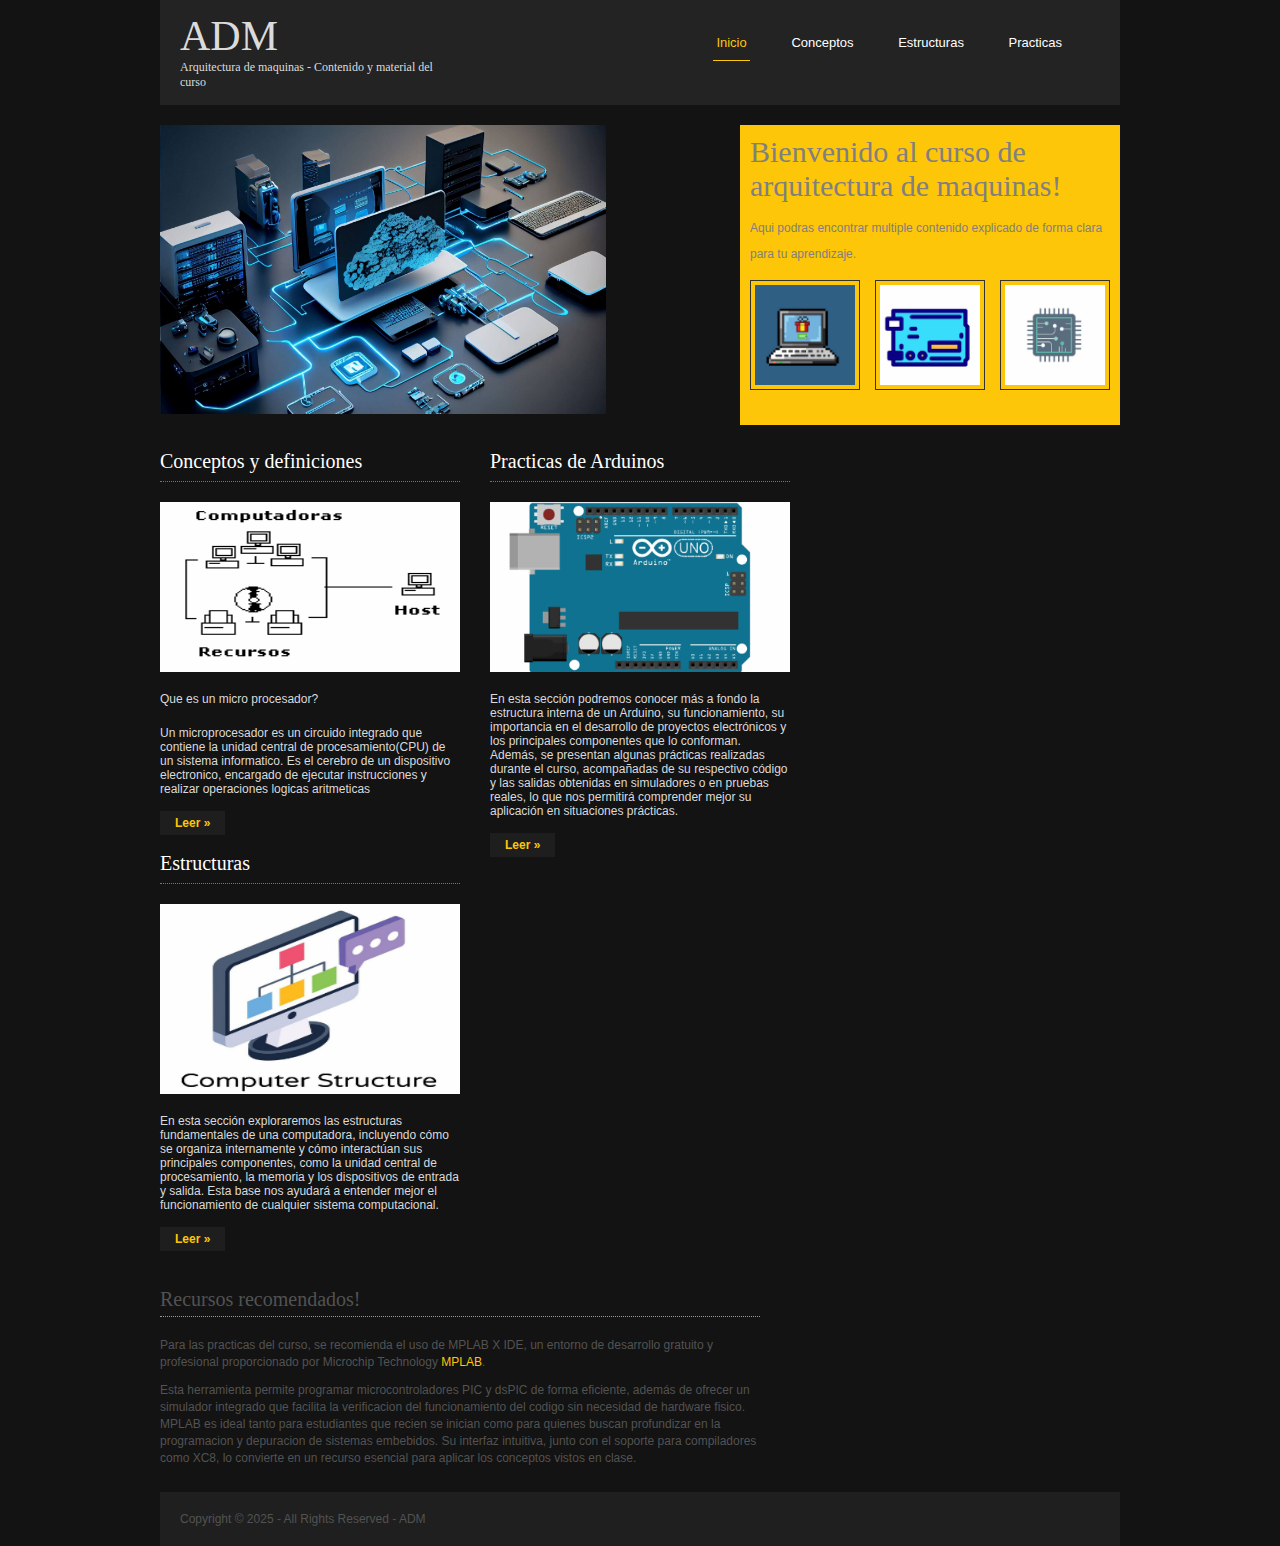
<file: index.html>
<!DOCTYPE html>
<html xmlns="http://www.w3.org/1999/xhtml">
<head>
<title>ADM</title>
<meta charset="UTF-8" />
<link rel="stylesheet" href="layout/styles/layout.css" type="text/css" />
</head>
<body id="top">
<div class="wrapper">
  <div id="header">
    <div id="logo">
      <h1><a href="index.html">ADM</a></h1>
      <p>Arquitectura de maquinas - Contenido y material del curso</p>
    </div>
    <div id="topnav">
      <ul>
        <li class="active"><a href="index.html">Inicio</a></li>
        <li><a href="conceptos.html">Conceptos</a></li>
        <li><a href="estructuras.html">Estructuras</a></li>
        <li><a href="practicas.html">Practicas</a></li>
       
      </ul>
    </div>
    <br class="clear" />
  </div>
</div>
<div class="wrapper">
  <div id="latest">
    <div class="fl_left"><a href="#"><img src="images/demo/arquitectura.png" alt="" /></a></div>
    <div class="fl_right">
      <h2>Bienvenido al curso de arquitectura de maquinas!</h2>
      <p>Aqui podras encontrar multiple contenido explicado de forma clara para tu aprendizaje.</p>
    <ul>
  <li><a href="#"><img class="mini-img" src="images/demo/pc.png" alt="" /></a></li>
  <li><a href="#"><img class="mini-img" src="images/demo/adui.png" alt="" /></a></li>
  <li class="last"><a href="#"><img class="mini-img" src="images/demo/procesador.png" alt="" /></a></li>
</ul>

    </div>
    <br class="clear" />
  </div>
</div>
<div class="wrapper">
  <div id="intro">
    <ul>
      <li>
        <h2>Conceptos y definiciones</h2>
        <div class="imgholder"><a href="#"><img src="images/demo/definicion.png" alt="" width="300" height="170" /></a></div>
        <p>Que es un micro procesador?</p>
        <p>Un microprocesador es un circuido integrado que contiene la unidad central de procesamiento(CPU) de un sistema informatico. Es el cerebro de un dispositivo electronico, encargado de ejecutar instrucciones y realizar operaciones logicas aritmeticas</p>
        <p class="readmore"><a href="conceptos.html">Leer &raquo;</a></p>

      </li>
      <li>
        <h2>Practicas de Arduinos</h2>
        <div class="imgholder"><a href="#"><img src="images/demo/arduino.png" alt="" width="300" height="170" /></a></div>
        
        <p>En esta sección podremos conocer más a fondo la estructura interna de un Arduino, su funcionamiento, su importancia en el desarrollo de proyectos electrónicos y los principales componentes que lo conforman. Además, se presentan algunas prácticas realizadas durante el curso, acompañadas de su respectivo código y las salidas obtenidas en simuladores o en pruebas reales, lo que nos permitirá comprender mejor su aplicación en situaciones prácticas.</p>
      <p class="readmore"><a href="practicas.html">Leer &raquo;</a></p>

      </li>
      <li>
        <h2>Estructuras</h2>
        <div class="imgholder"><a href="#"><img src="images/demo/estr.png" alt="" width="300" height="190" /></a></div>
        
        <p>En esta sección exploraremos las estructuras fundamentales de una computadora, incluyendo cómo se organiza internamente y cómo interactúan sus principales componentes, como la unidad central de procesamiento, la memoria y los dispositivos de entrada y salida. Esta base nos ayudará a entender mejor el funcionamiento de cualquier sistema computacional.</p>
      <p class="readmore"><a href="estructuras.html">Leer &raquo;</a></p>

      </li>
    </ul>
    <br class="clear" />
  </div>
</div>
<div class="wrapper">
  <div id="container">
    <div id="content">
      <h2>Recursos recomendados!</h2>
      <p>Para las practicas del curso, se recomienda el uso de MPLAB X IDE, un entorno de desarrollo gratuito y profesional proporcionado por Microchip Technology <a href="https://www.microchip.com/">MPLAB</a>.</p>
      <p>Esta herramienta permite programar microcontroladores PIC y dsPIC de forma eficiente, además de ofrecer un simulador integrado que facilita la verificacion del funcionamiento del codigo sin necesidad de hardware fisico. MPLAB es ideal tanto para estudiantes que recien se inician como para quienes buscan profundizar en la programacion y depuracion de sistemas embebidos. Su interfaz intuitiva, junto con el soporte para compiladores como XC8, lo convierte en un recurso esencial para aplicar los conceptos vistos en clase.</p>
     
    </div>
   
    </div>
    <br class="clear" />
  </div>
</div>

    
    <br class="clear" />
  </div>
</div>
<div class="wrapper">
  <div id="copyright">
    <p class="fl_left">Copyright &copy; 2025 - All Rights Reserved - <a href="#">ADM</a></p>
   
    <br class="clear" />
  </div>
</div>
</body>
</html>
</file>
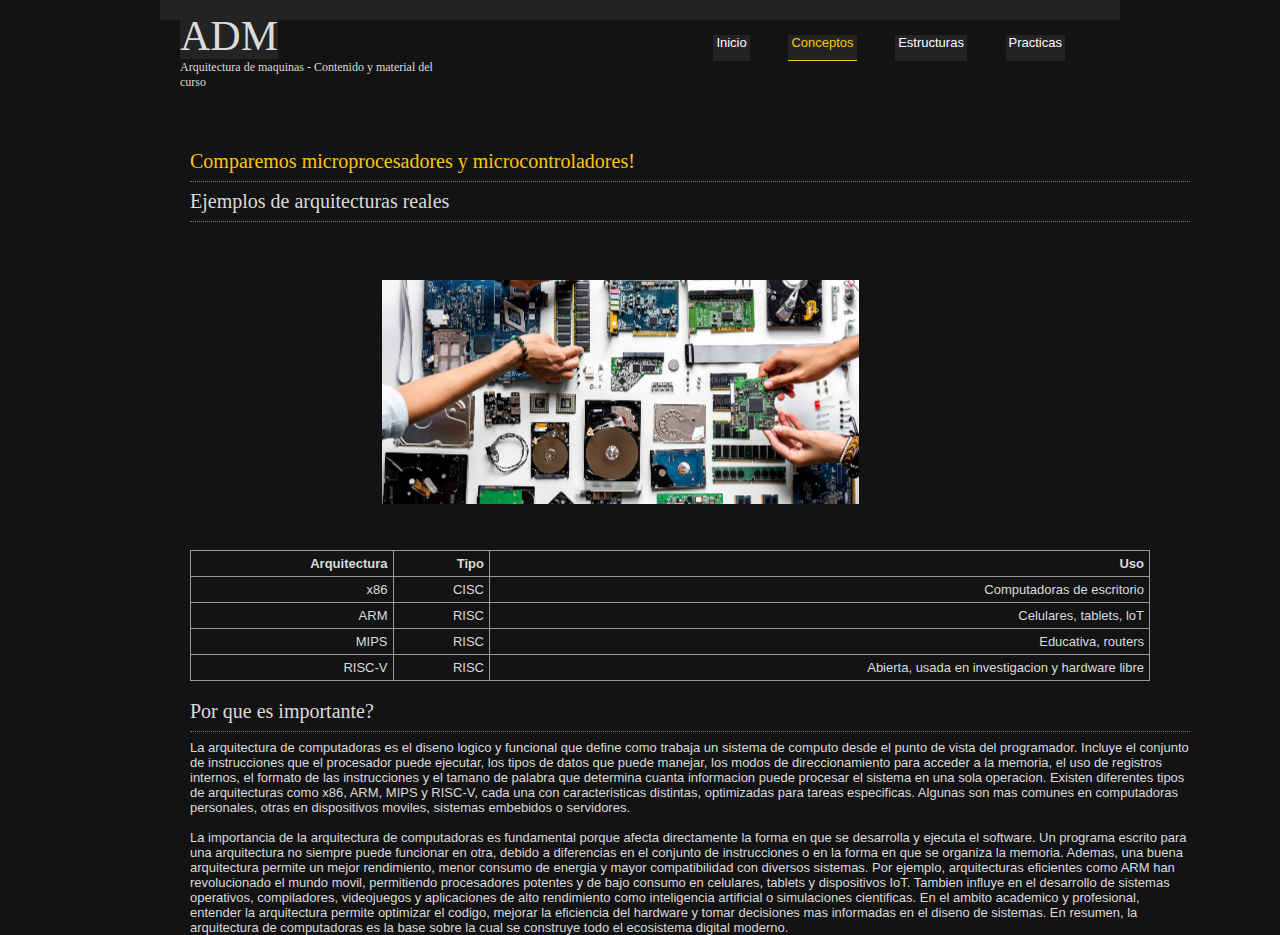
<file: arqui.html>
<!DOCTYPE html>

<html xmlns="http://www.w3.org/1999/xhtml">
<head>
<title>ADM</title>
<meta http-equiv="Content-Type" content="text/html; charset=iso-8859-1" />
<link rel="stylesheet" href="layout/styles/layout.css" type="text/css" />
</head>
<body id="top">
<div class="wrapper">
  <div id="header">
    <div id="logo">
      <h1><a href="index.html">ADM</a></h1>
      <p>Arquitectura de maquinas - Contenido y material del curso</p>
    </div>
    <div id="topnav">
  <ul>
    <li><a href="index.html">Inicio</a></li>
    <li class="active"><a href="conceptos.html">Conceptos</a></li>
    <li><a href="estructuras.html">Estructuras</a></li>
    <li><a href="practicas.html">Practicas</a></li>
   
  </ul>
  <h1 style="position: absolute; top: 150px; left: 30px; color: #FDC609;
  width: 1000px;
  text-align: left;
  margin: 0;">Comparemos microprocesadores y microcontroladores!</h1>
  <h1 style="position: absolute; top: 190px; left: 30px;
  width: 1000px;
  text-align: left;
  margin: 0;">Ejemplos de arquitecturas reales</h1>
  <img src="images/demo/arqcomp.png"style="position: absolute; top: 280px; left: 222px;" alt="" />
<table style="position: absolute; top: 550px; left: 30px;" border="1px">
    <tr>
        <td><strong>Arquitectura</strong></td>
        <td><strong>Tipo</strong></td>
        <td><strong>Uso</strong></td>
    </tr>
    <tr>
        <td>x86</td>
        <td>CISC</td>
        <td>Computadoras de escritorio</td>

    </tr>
    <tr>
        <td>ARM</td>
        <td>RISC</td>
        <td>Celulares, tablets, loT</td>
        
    </tr>
   <tr>
    <td>
        MIPS
    </td>
    <td>RISC</td>
    <td>Educativa, routers</td>
   </tr> 
   <tr>
    <td>RISC-V</td>
    <td>RISC</td>
    <td>Abierta, usada en investigacion y hardware libre</td>
   </tr>


 

</table>
<h1 style="position: absolute; top: 700px; left: 30px;
  width: 1000px;
  text-align: left;
  margin: 0;">Por que es importante?</h1>
<p style="position: absolute; top: 740px; left: 30px;
  width: 1000px;
  text-align: left;
  margin: 0;">La arquitectura de computadoras es el diseno logico y 
  funcional que define como trabaja un sistema de computo desde el punto de vista del programador.
   Incluye el conjunto de instrucciones que el procesador puede ejecutar, los tipos de datos que puede manejar, los modos de direccionamiento para acceder a la memoria, el uso de registros internos, el formato de las instrucciones y el tamano de palabra que determina cuanta informacion puede procesar el sistema en una sola operacion. 
   Existen diferentes tipos de arquitecturas como x86, ARM, MIPS y RISC-V, cada una con caracteristicas distintas, optimizadas para tareas especificas. Algunas son mas comunes en computadoras personales, otras en dispositivos moviles, sistemas embebidos o servidores. <br><br>

La importancia de la arquitectura de computadoras es fundamental porque afecta directamente la forma en que se desarrolla y ejecuta el software. 
Un programa escrito para una arquitectura no siempre puede funcionar en otra, debido a diferencias en el conjunto de instrucciones o en la forma en que se organiza la memoria. Ademas, una buena arquitectura permite un mejor rendimiento, menor consumo de energia y mayor compatibilidad con diversos sistemas. Por ejemplo, arquitecturas eficientes como ARM han revolucionado el mundo movil, permitiendo procesadores potentes y de bajo consumo en celulares, tablets y dispositivos IoT. Tambien influye en el desarrollo de sistemas operativos, compiladores, videojuegos y aplicaciones de alto rendimiento como inteligencia artificial o simulaciones cientificas. En el ambito academico y profesional, entender la arquitectura permite optimizar el codigo, mejorar la eficiencia del hardware y tomar decisiones mas informadas en el diseno de sistemas.
 En resumen, la arquitectura de computadoras 
es la base sobre la cual se construye todo el ecosistema digital moderno.</p>

</div>
  </div>
</div>

</div>
</body></html>
</file>
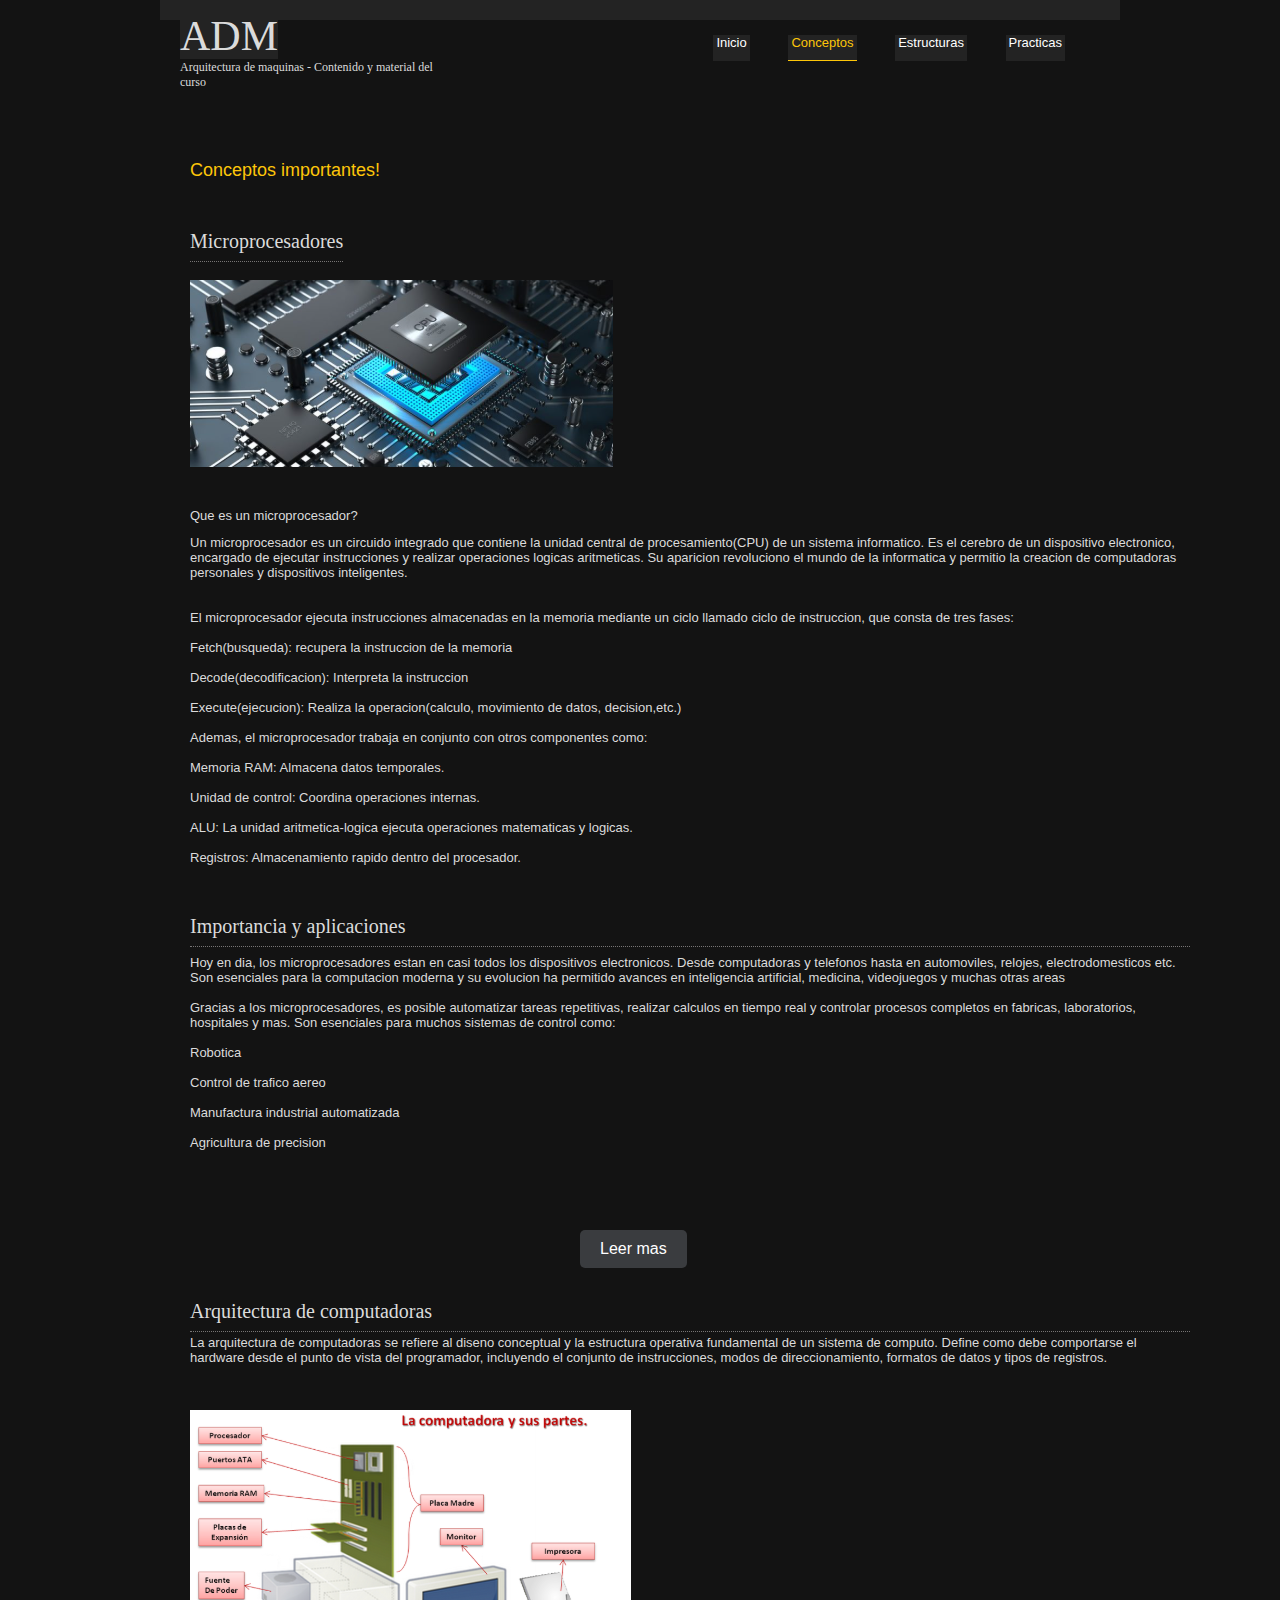
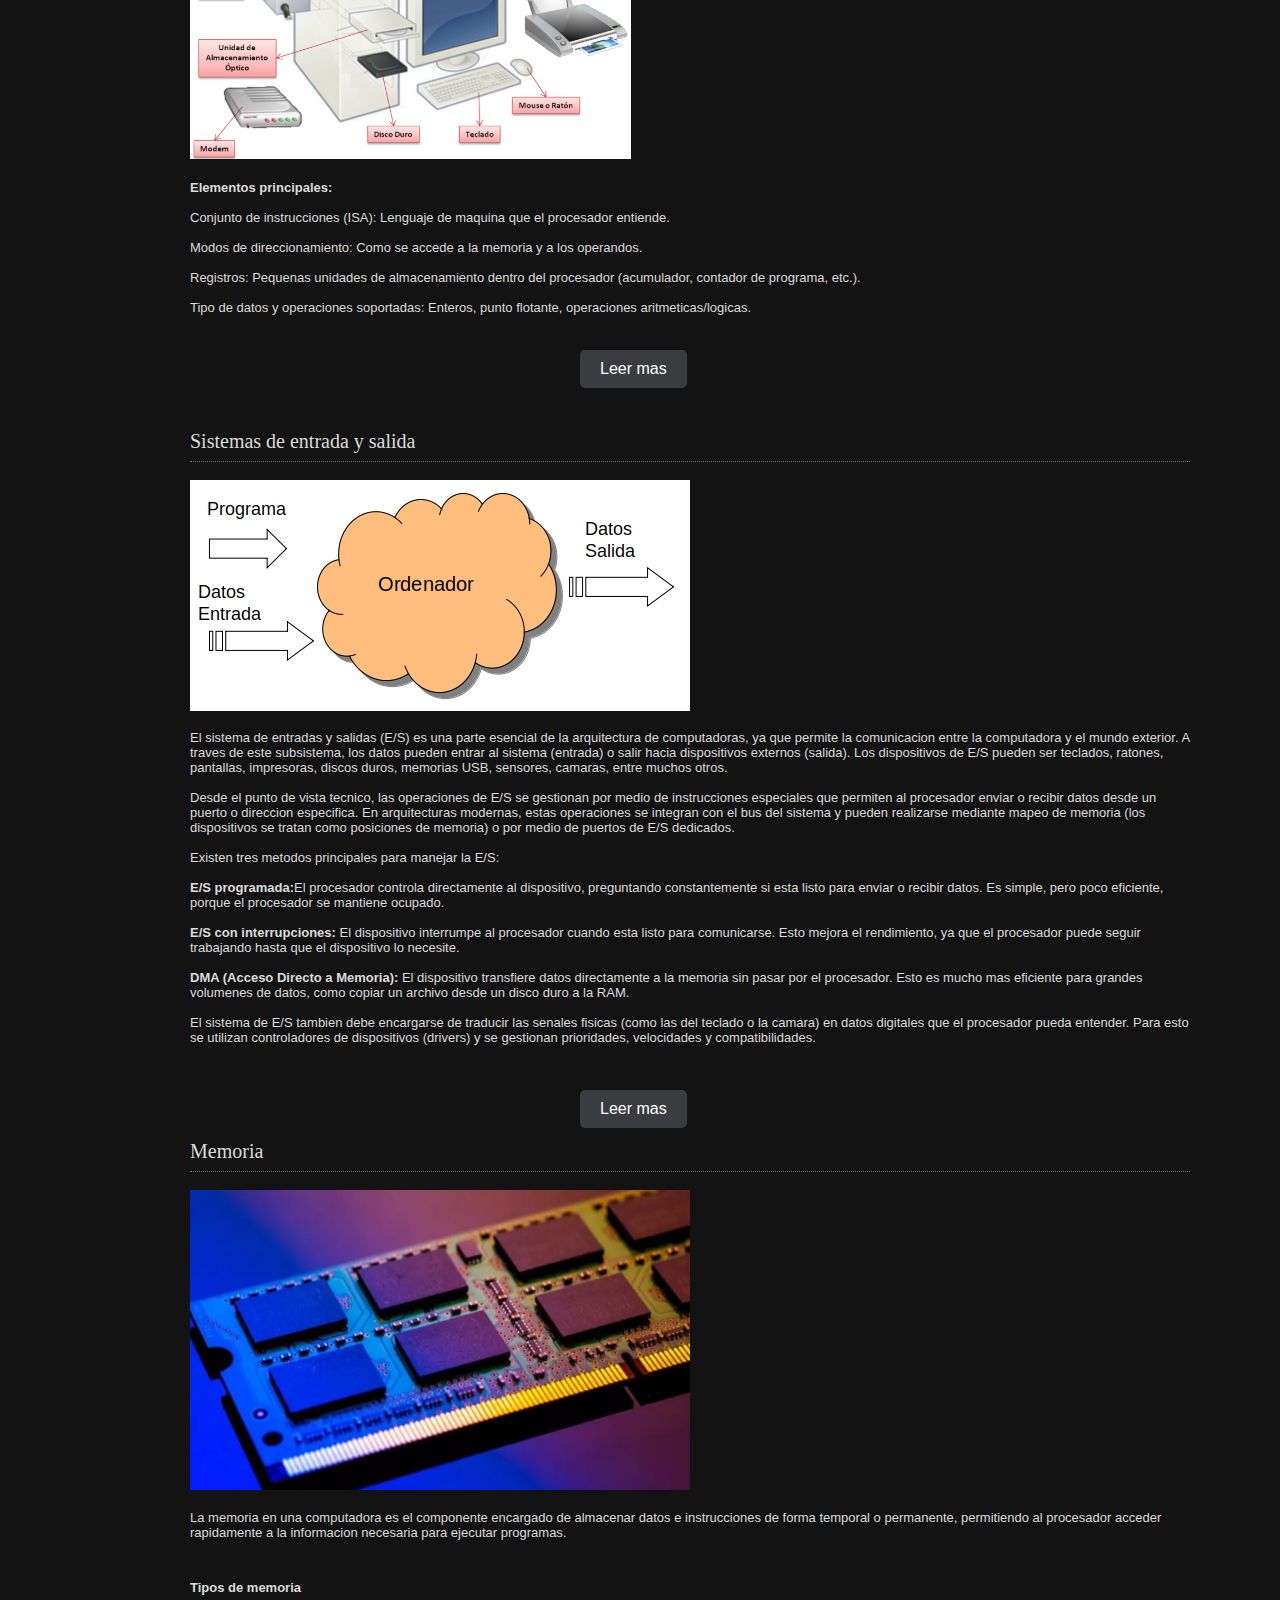
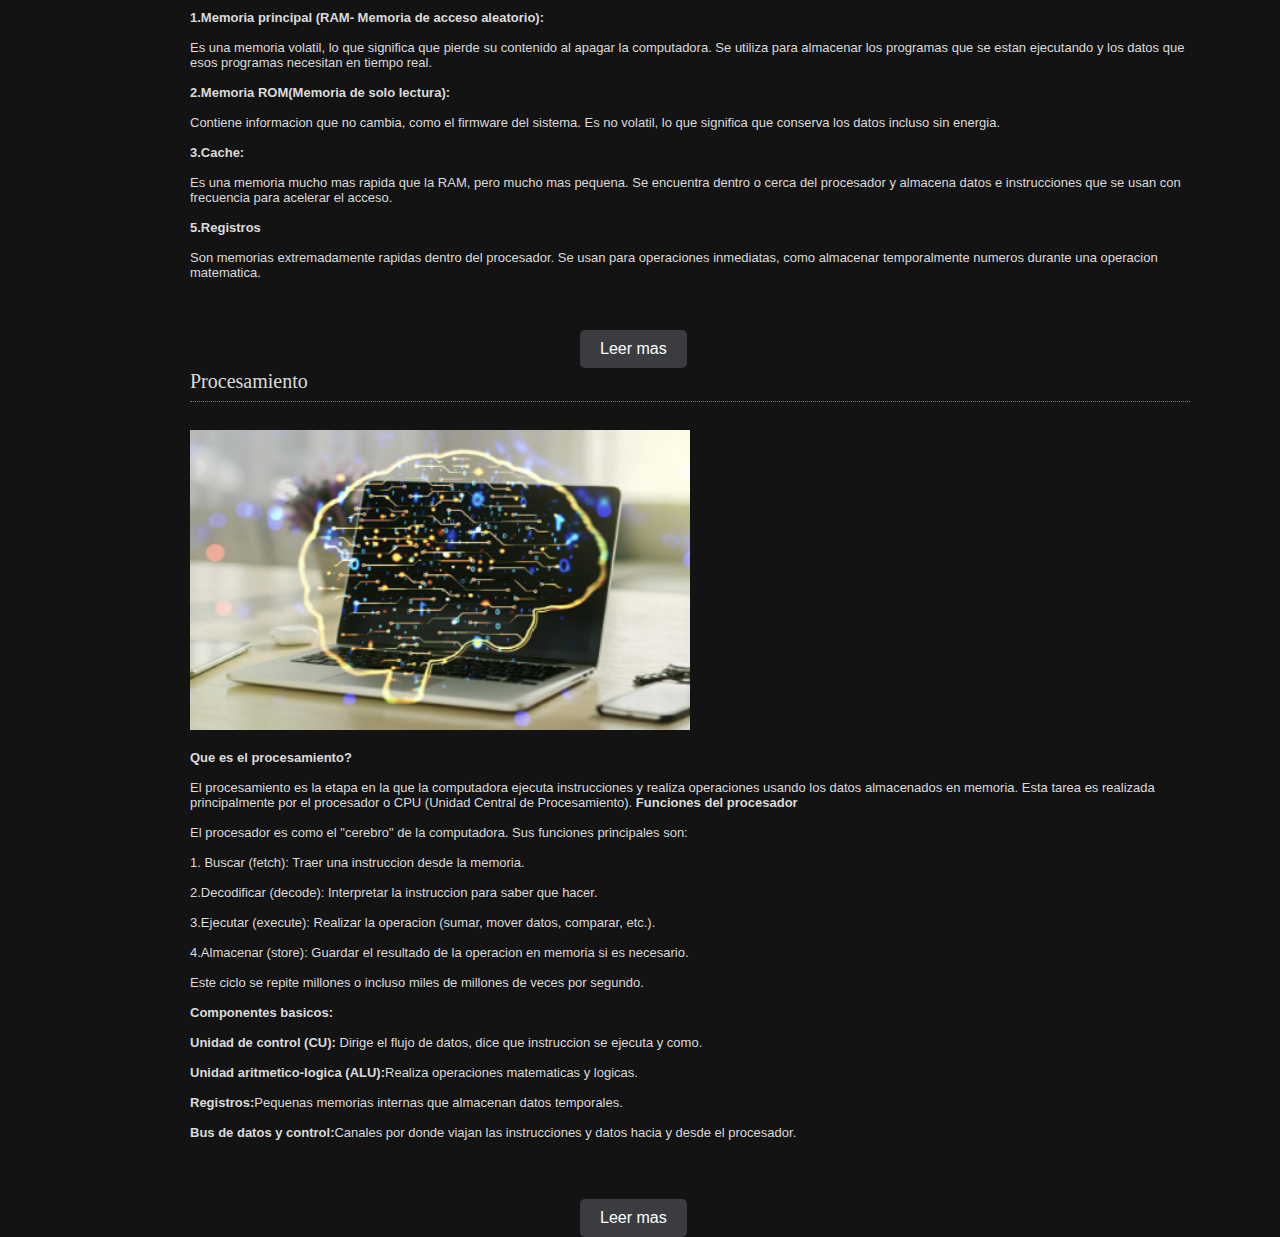
<file: conceptos.html>
<!DOCTYPE html>
<html xmlns="http://www.w3.org/1999/xhtml">
<head>
<title>ADM</title>
<meta charset="UTF-8" />
<link rel="stylesheet" href="layout/styles/layout.css" type="text/css" />
</head>
<body id="top">
<div class="wrapper">
  <div id="header">
    <div id="logo">
      <h1><a href="index.html">ADM</a></h1>
      <p>Arquitectura de maquinas - Contenido y material del curso</p>
    </div>
    <div id="topnav">
  <ul>
    <li><a href="index.html">Inicio</a></li>
    <li class="active"><a href="conceptos.html">Conceptos</a></li>
    <li ><a href="estructuras.html">Estructuras</a></li>
    <li><a href="practicas.html">Practicas</a></li>
   
  </ul>
  <div id="conceptos">Conceptos importantes!</div>
  <h1 id="texto">Microprocesadores</h1>
<img id="foto1" src="images/demo/fotomicro.png" alt="" />
<p id="parrafomicro">Que es un microprocesador?</p>
<p id="parrafomicro2">Un microprocesador es un circuido integrado que contiene la unidad central de procesamiento(CPU) de un sistema informatico. Es el cerebro
   de un dispositivo electronico, encargado de ejecutar instrucciones y realizar operaciones logicas aritmeticas. Su aparicion revoluciono el mundo de la informatica y permitio la creacion de computadoras
  personales y dispositivos inteligentes.</p>
    <p style="position: absolute; top: 610px; left: 30px;
    width: 1000px;
    text-align: left;
  margin: 0;">El microprocesador ejecuta instrucciones almacenadas en la memoria mediante un ciclo llamado ciclo de instruccion, que consta de tres fases: <br><br>Fetch(busqueda): recupera la instruccion de la memoria
  <br><br>Decode(decodificacion): Interpreta la instruccion<br><br>Execute(ejecucion): Realiza la operacion(calculo, movimiento de datos, decision,etc.)
<br><br>Ademas, el microprocesador trabaja en conjunto con otros componentes como:
<br><br> Memoria RAM: Almacena datos temporales.<br><br>Unidad de control: Coordina operaciones internas.
<br><br>ALU: La unidad aritmetica-logica ejecuta operaciones matematicas y logicas.<br><br>Registros: Almacenamiento rapido dentro del procesador.<br><br></p>
<h1 style="position: absolute; top: 915px; left: 30px;
  width: 1000px;
  text-align: left;
  margin: 0;">Importancia y aplicaciones</h1>
  <p style="position: absolute; top: 955px; left: 30px;
  width: 1000px;
  text-align: left;
  margin: 0;">Hoy en dia, los microprocesadores estan en casi todos los dispositivos electronicos. Desde computadoras y telefonos hasta
  en automoviles, relojes, electrodomesticos etc. Son esenciales para la computacion moderna y su evolucion ha permitido avances en inteligencia
artificial, medicina, videojuegos y muchas otras areas<br><br>Gracias a los
    microprocesadores, es posible automatizar tareas repetitivas, realizar calculos en tiempo real y controlar procesos completos en fabricas, laboratorios, hospitales y mas. Son esenciales para muchos sistemas de control como: <br><br> Robotica <br><br>Control de trafico aereo <br><br> Manufactura industrial automatizada <br><br> Agricultura de precision
    </p>
    <div style="text-align: center; margin-top: 30px;">
  <a href="micros.html" style="
    position: absolute;
    top: 1230px;
    left: 420px;
    display: inline-block;
    padding: 10px 20px;
    background-color: #3a3c3f;
    color: white;
    text-decoration: none;
    border-radius: 5px;
    font-family: Arial, sans-serif;
    font-size: 16px;
  ">
    Leer mas
  </a>
  <br> <br>
<h1 style="position: absolute; top: 1300px; left: 30px;
  width: 1000px;
  text-align: left;
  margin: 0;">Arquitectura de computadoras</h1>
  <p style="position: absolute; top: 1335px; left: 30px;
  width: 1000px;
  text-align: left;
  margin: 0;">La arquitectura de computadoras se refiere al diseno conceptual y 
  la estructura operativa fundamental de un sistema de computo. 
  Define como debe comportarse el hardware desde el punto de vista del programador, incluyendo el conjunto de instrucciones, modos de direccionamiento,
   formatos de datos y tipos de registros.</p>
<img src="images/demo/arquicompu.png"style="position: absolute; top: 1410px; left: 30px;" alt="" />
 <p style="position: absolute; top: 1780px; left: 30px;
  width: 1000px;
  text-align: left;
  margin: 0;"><strong>Elementos principales:</strong> <br><br>

Conjunto de instrucciones (ISA): Lenguaje de maquina que el procesador entiende.<br><br>

Modos de direccionamiento: Como se accede a la memoria y a los operandos.<br><br>

Registros: Pequenas unidades de almacenamiento dentro del procesador (acumulador, contador de programa, etc.).<br><br>

Tipo de datos y operaciones soportadas: Enteros, punto flotante, operaciones aritmeticas/logicas.</p>

<a href="arqui.html" style="
    position: absolute;
    top: 1950px;
    left: 420px;
    display: inline-block;
    padding: 10px 20px;
    background-color: #3a3c3f;
    color: white;
    text-decoration: none;
    border-radius: 5px;
    font-family: Arial, sans-serif;
    font-size: 16px;
  ">
    Leer mas
  </a>
  <h1 style="position: absolute; top: 2030px; left: 30px;
  width: 1000px;
  text-align: left;
  margin: 0;">Sistemas de entrada y salida</h1>
  <img src="images/demo/ES.png"style="position: absolute; top: 2080px; left: 30px;" alt="" />

  <p style="position: absolute; top: 2330px; left: 30px;
  width: 1000px;
  text-align: left;
  margin: 0;">El sistema de entradas y salidas (E/S) es una parte esencial de la arquitectura de computadoras, ya que permite la comunicacion entre la computadora y el mundo exterior. 
  A traves de este subsistema, los datos pueden entrar al sistema (entrada) o salir hacia dispositivos externos (salida). Los dispositivos de E/S pueden ser teclados, ratones, pantallas, 
  impresoras, discos duros, memorias USB, sensores, camaras, entre muchos otros.
<br><br>
Desde el punto de vista tecnico, las operaciones de E/S se gestionan por medio de instrucciones especiales que permiten al procesador enviar o recibir datos desde un puerto o direccion especifica. En arquitecturas modernas, estas operaciones se integran con el bus del sistema y pueden realizarse mediante mapeo de memoria 
(los dispositivos se tratan como posiciones de memoria) o por medio de puertos de E/S dedicados.
<br><br> Existen tres metodos principales para manejar la E/S: <br><br><strong> E/S programada:</strong>El procesador controla directamente al dispositivo, preguntando constantemente si esta listo para enviar o recibir datos. 
Es simple, pero poco eficiente, porque el procesador se mantiene ocupado. <br><br>

<strong> E/S con interrupciones:</strong> El dispositivo interrumpe al procesador cuando esta listo para comunicarse. Esto mejora el rendimiento, ya que el procesador puede seguir trabajando hasta que el dispositivo lo necesite. <br><br>

<strong> DMA (Acceso Directo a Memoria):</strong> El dispositivo transfiere datos directamente a la memoria sin pasar por el procesador. Esto es mucho mas eficiente para grandes volumenes de datos, 
como copiar un archivo desde un disco duro a la RAM. <br><br> El sistema de E/S tambien debe encargarse de traducir las senales fisicas (como las del teclado o la camara) en datos digitales que el procesador pueda entender. Para esto se utilizan controladores de dispositivos (drivers) y se gestionan prioridades, 
velocidades y compatibilidades.
 </p>
 <a href="es.html" style="
    position: absolute;
    top: 2690px;
    left: 420px;
    display: inline-block;
    padding: 10px 20px;
    background-color: #3a3c3f;
    color: white;
    text-decoration: none;
    border-radius: 5px;
    font-family: Arial, sans-serif;
    font-size: 16px;
  ">
    Leer mas
  </a>
  <h1 style="position: absolute; top: 2740px; left: 30px;
  width: 1000px;
  text-align: left;
  margin: 0;">Memoria</h1>
  <img src="images/demo/memoria.png"style="position: absolute; top: 2790px; left: 30px; width: 500px; height: 300px;" alt="" />
  <p  style="position: absolute; top: 3110px; left: 30px;
  width: 1000px;
  text-align: left;
  margin: 0;">La memoria en una computadora es el componente encargado de almacenar datos e instrucciones de forma temporal o permanente, 
    permitiendo al procesador acceder rapidamente a la informacion necesaria para ejecutar programas.</p>
<p style="position: absolute; top: 3180px; left: 30px;
  width: 1000px;
  text-align: left;
  margin: 0;"> <strong>Tipos de memoria</strong><br><br><strong>1.Memoria principal (RAM- Memoria de acceso aleatorio):</strong><br><br>Es una memoria volatil, lo que significa que pierde su contenido al apagar la computadora. Se utiliza para almacenar los programas que se estan ejecutando y los datos que esos programas necesitan en tiempo real.
  <br><br><strong>2.Memoria ROM(Memoria de solo lectura):</strong><br><br>Contiene informacion que no cambia, como el firmware del sistema. Es no volatil, lo que significa que conserva los datos incluso sin energia.
<br><br><strong>3.Cache:</strong><br><br>Es una memoria mucho mas rapida que la RAM, pero mucho mas pequena. Se encuentra dentro o cerca del procesador y almacena datos e instrucciones que se usan con frecuencia para acelerar el acceso.
<br><br><strong>5.Registros</strong><br><br>Son memorias extremadamente rapidas dentro del procesador. Se usan para operaciones inmediatas, como almacenar temporalmente numeros durante una operacion matematica.</p>
<a href="memoria.html" style="
    position: absolute;
    top: 3530px;
    left: 420px;
    display: inline-block;
    padding: 10px 20px;
    background-color: #3a3c3f;
    color: white;
    text-decoration: none;
    border-radius: 5px;
    font-family: Arial, sans-serif;
    font-size: 16px;
  ">
    Leer mas
  </a>
  <h1 style="position: absolute; top: 3570px; left: 30px;
  width: 1000px;
  text-align: left;
  margin: 0;">Procesamiento</h1>
  <img src="images/demo/procesamiento.png"style="position: absolute; top: 3630px; left: 30px; width: 500px; height: 300px;" alt="" />
    <p  style="position: absolute; top: 3950px; left: 30px;
  width: 1000px;
  text-align: left;
  margin: 0;"><strong>Que es el procesamiento?</strong><br><br>El procesamiento es la etapa en la que la computadora 
  ejecuta instrucciones y realiza operaciones usando los datos almacenados en memoria. Esta tarea es realizada 
  principalmente
   por el procesador o CPU (Unidad Central de Procesamiento).
  <strong>Funciones del procesador</strong><br><br>El procesador es como el "cerebro" de la computadora. Sus funciones principales son:<br><br>1.
Buscar (fetch): Traer una instruccion desde la memoria.<br><br>
2.Decodificar (decode): Interpretar la instruccion para saber que hacer.<br><br>3.Ejecutar (execute): Realizar la operacion (sumar, mover datos, comparar, etc.).
<br><br>4.Almacenar (store): Guardar el resultado de la operacion en memoria si es necesario.<br><br>Este ciclo se repite millones o incluso miles de millones de veces por segundo.<br><br>
<strong>Componentes basicos:</strong><br><br><strong>Unidad de control (CU):</strong> Dirige el flujo de datos, dice que instruccion se ejecuta y como.<br><br><strong>Unidad aritmetico-logica (ALU):</strong>Realiza operaciones matematicas y logicas.<br><br>
<strong>Registros:</strong>Pequenas memorias internas que almacenan datos temporales.<br><br><strong>Bus de datos y control:</strong>Canales por donde viajan las instrucciones y datos hacia y desde el procesador.</p>
<a href="procesamiento.html" style="
    position: absolute;
    top: 4399px;
    left: 420px;
    display: inline-block;
    padding: 10px 20px;
    background-color: #3a3c3f;
    color: white;
    text-decoration: none;
    border-radius: 5px;
    font-family: Arial, sans-serif;
    font-size: 16px;
  ">
    Leer mas
  </a>
</div>

  </div>
  </div>
</div>

</div>
</file>
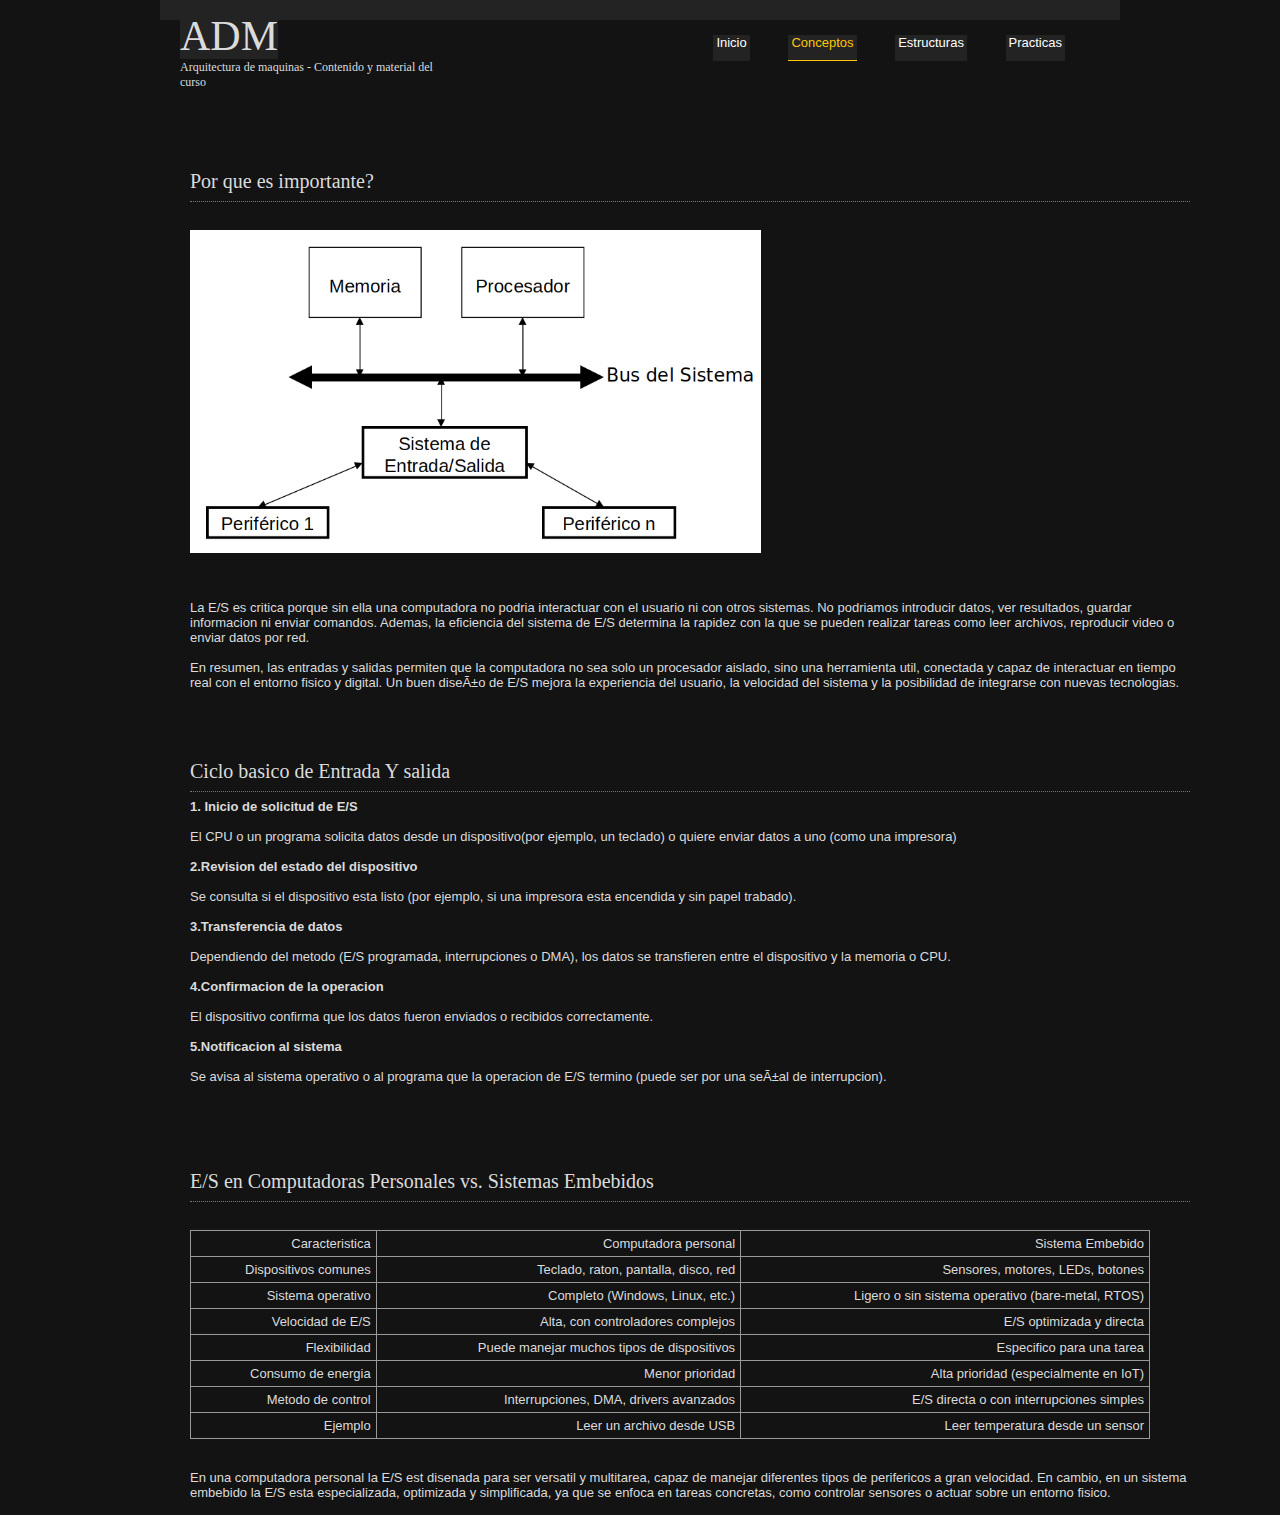
<file: es.html>
<!DOCTYPE html>
<html xmlns="http://www.w3.org/1999/xhtml">
<head>
<title>ADM</title>
<meta http-equiv="Content-Type" content="text/html; charset=iso-8859-1" />
<link rel="stylesheet" href="layout/styles/layout.css" type="text/css" />
</head>
<body id="top">
<div class="wrapper">
  <div id="header">
    <div id="logo">
      <h1><a href="index.html">ADM</a></h1>
      <p>Arquitectura de maquinas - Contenido y material del curso</p>
    </div>
    <div id="topnav">
  <ul>
    <li><a href="index.html">Inicio</a></li>
    <li class="active"><a href="conceptos.html">Conceptos</a></li>
    <li><a href="estructuras.html">Estructuras</a></li>
    <li><a href="practicas.html">Practicas</a></li>
 
  </ul>

  
  <h1 style="position: absolute; top: 170px; left: 30px;
  width: 1000px;
  text-align: left;
  margin: 0;">Por que es importante?</h1>
<img src="images/demo/esalida.png"style="position: absolute; top: 230px; left: 30px;" alt="" />
<p style="position: absolute; top: 600px; left: 30px;
  width: 1000px;
  text-align: left;
  margin: 0;">
  La E/S es critica porque sin ella una computadora no podria interactuar con el usuario ni con otros sistemas. No podriamos introducir datos, ver resultados, guardar informacion ni enviar comandos. Ademas, la eficiencia del sistema de E/S determina la rapidez con la que se pueden realizar tareas como leer archivos, reproducir video o enviar datos por red. <br><br>

En resumen, las entradas y salidas permiten que la computadora no sea solo un procesador aislado, sino una herramienta util, conectada y capaz de interactuar en tiempo real con el entorno fisico y digital. Un buen diseño de E/S mejora la experiencia del usuario, la velocidad del sistema y la posibilidad de integrarse con nuevas tecnologias. <br><br>
</p>
  <h1 style="position: absolute; top: 760px; left: 30px;
  width: 1000px;
  text-align: left;
  margin: 0;">Ciclo basico de Entrada Y salida</h1>
  <p style="position: absolute; top: 799px; left: 30px;
  width: 1000px;
  text-align: left;
  margin: 0;"><strong>1. Inicio de solicitud de E/S</strong><br><br>El CPU o un programa solicita datos desde un dispositivo(por ejemplo, un teclado) o quiere enviar datos a uno (como una impresora)
  <br><br><strong>2.Revision del estado del dispositivo</strong><br><br>Se consulta si el dispositivo esta listo (por ejemplo, si una impresora esta encendida y sin papel trabado).
<br><br><strong>3.Transferencia de datos</strong> <br><br> Dependiendo del metodo (E/S programada, interrupciones o DMA), los datos se transfieren entre el dispositivo y la memoria o CPU.
<br><br><strong>4.Confirmacion de la operacion</strong> <br><br>El dispositivo confirma que los datos fueron enviados o recibidos correctamente. <br><br>
<strong>5.Notificacion al sistema</strong><br><br> Se avisa al sistema operativo o al programa que la operacion de E/S termino (puede ser por una señal de interrupcion).
</p>
  <h1 style="position: absolute; top: 1170px; left: 30px;
  width: 1000px;
  text-align: left;
  margin: 0;">E/S en Computadoras Personales vs. Sistemas Embebidos</h1>
<table style="position: absolute; top: 1230px; left: 30px;" border="1px">
    <tr>
        <td>Caracteristica</td>
        <td>Computadora personal</td>
        <td>Sistema Embebido</td>
    </tr>
    <tr>
        <td>Dispositivos comunes</td>
        <td>Teclado, raton, pantalla, disco, red</td>
        <td>Sensores, motores, LEDs, botones</td>

    </tr>
    <tr>
        <td>Sistema operativo</td>
        <td>Completo (Windows, Linux, etc.)</td>
        <td>Ligero o sin sistema operativo (bare-metal, RTOS)</td>
        
    </tr>
   <tr>
    <td>
        Velocidad de E/S
    </td>
    <td>Alta, con controladores complejos</td>
    <td>E/S optimizada y directa</td>
   </tr> 
   <tr>
    <td>Flexibilidad</td>
    <td>Puede manejar muchos tipos de dispositivos</td>
    <td>Especifico para una tarea</td>
   </tr>

   <tr>
    <td>Consumo de energia</td>
    <td>Menor prioridad</td>
    <td>Alta prioridad (especialmente en IoT)</td>
   </tr>
   <tr>
    <td>Metodo de control</td>
    <td>Interrupciones, DMA, drivers avanzados</td>
    <td>E/S directa o con interrupciones simples</td>
   </tr>
<tr>
    <td>Ejemplo</td>
    <td>Leer un archivo desde USB</td>
    <td>	Leer temperatura desde un sensor</td>
   </tr>
 </table>
<p style="position: absolute; top: 1470px; left: 30px;
  width: 1000px;
  text-align: left;
  margin: 0;">En una computadora personal la E/S est disenada para ser versatil y multitarea, capaz de manejar diferentes tipos de perifericos a gran velocidad.
   En cambio, en un sistema embebido la E/S esta especializada, optimizada y simplificada, ya que se enfoca en tareas concretas, como controlar sensores o actuar sobre un entorno fisico.<br><br></p>

    </div></div></div></body></html>
</file>
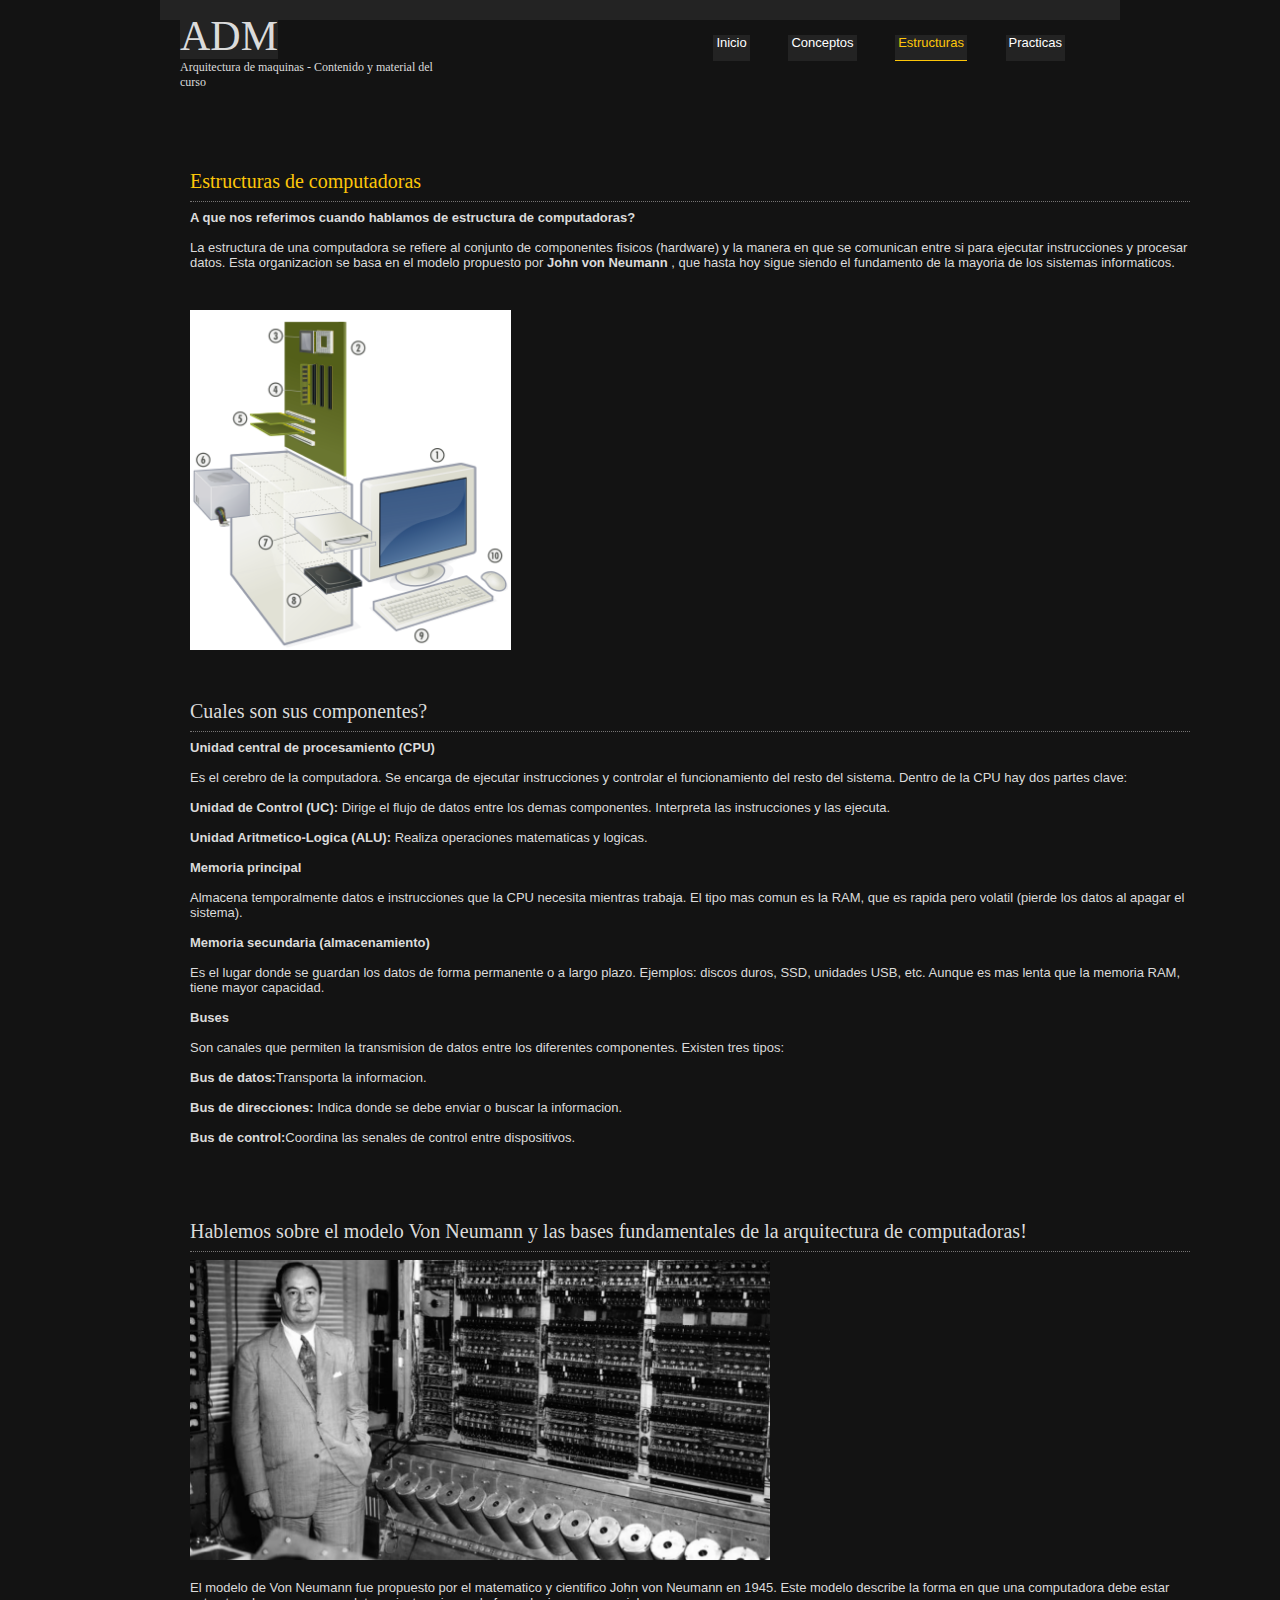
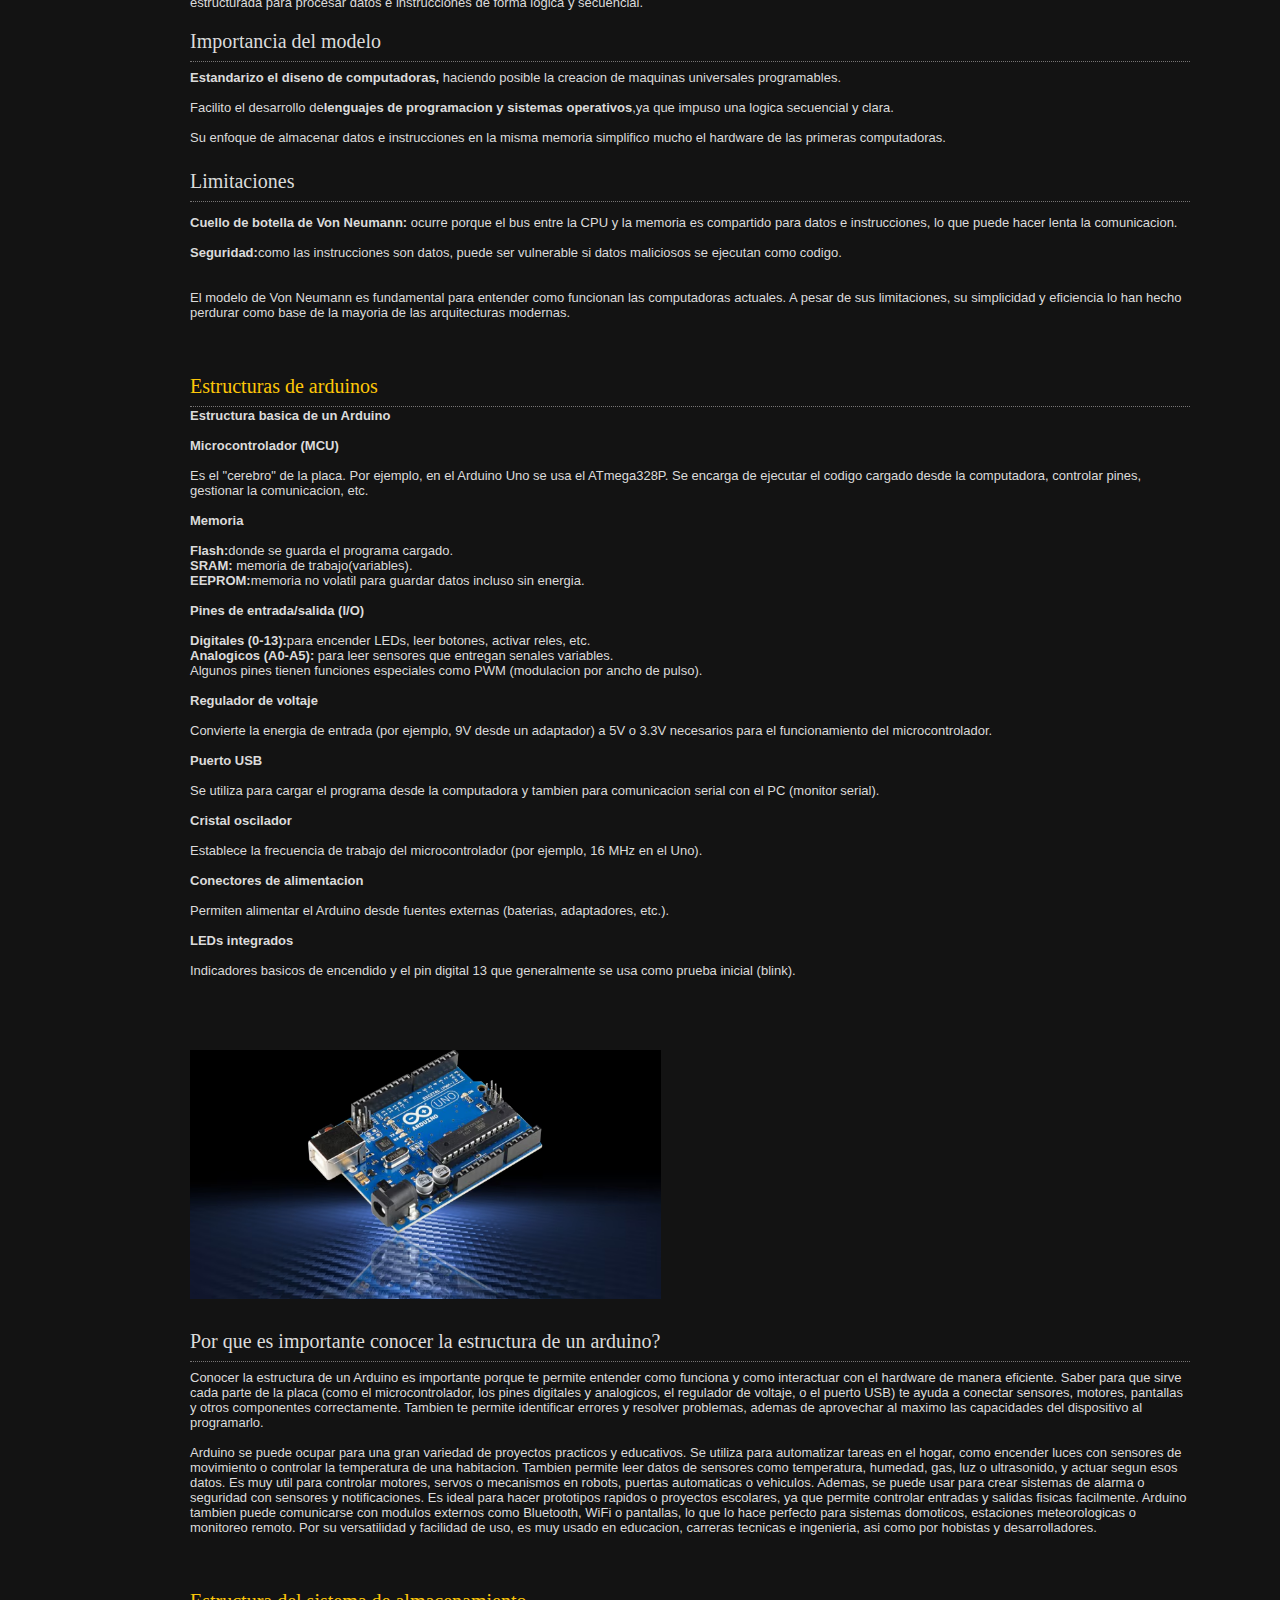
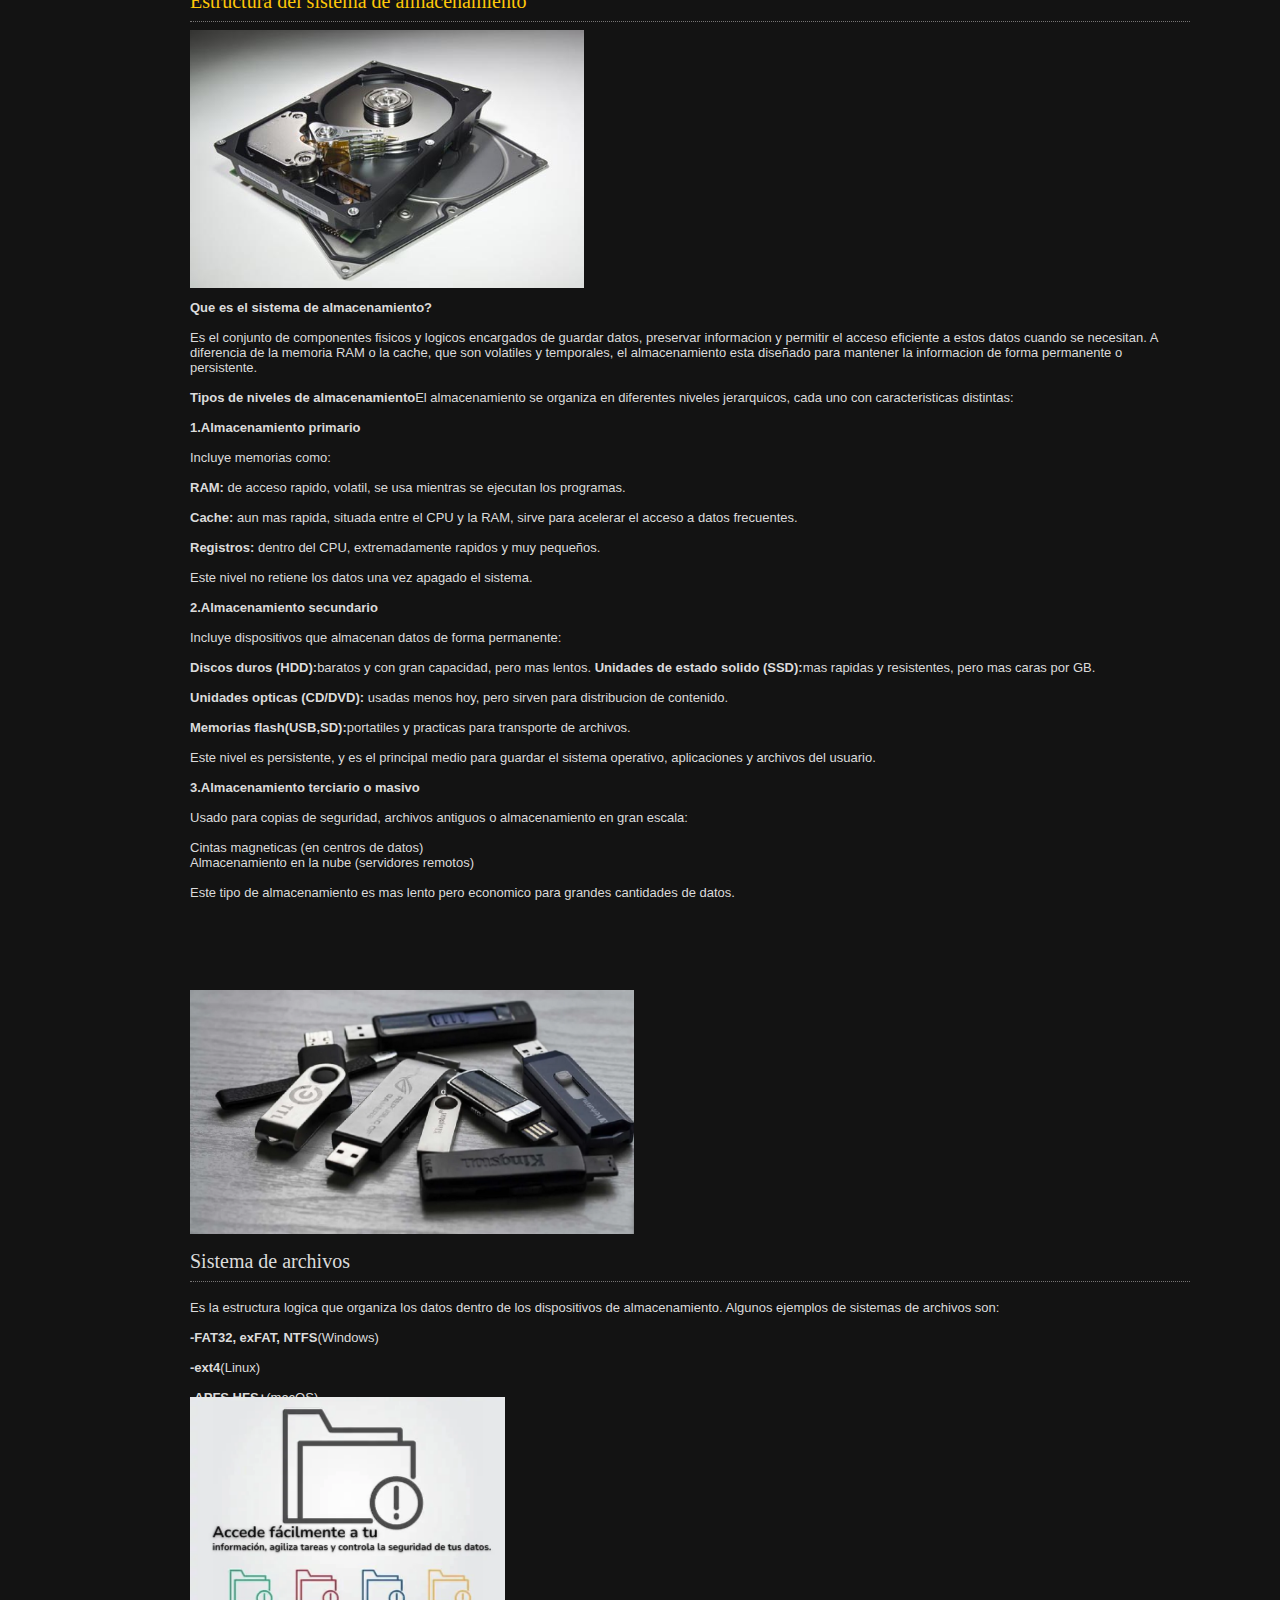
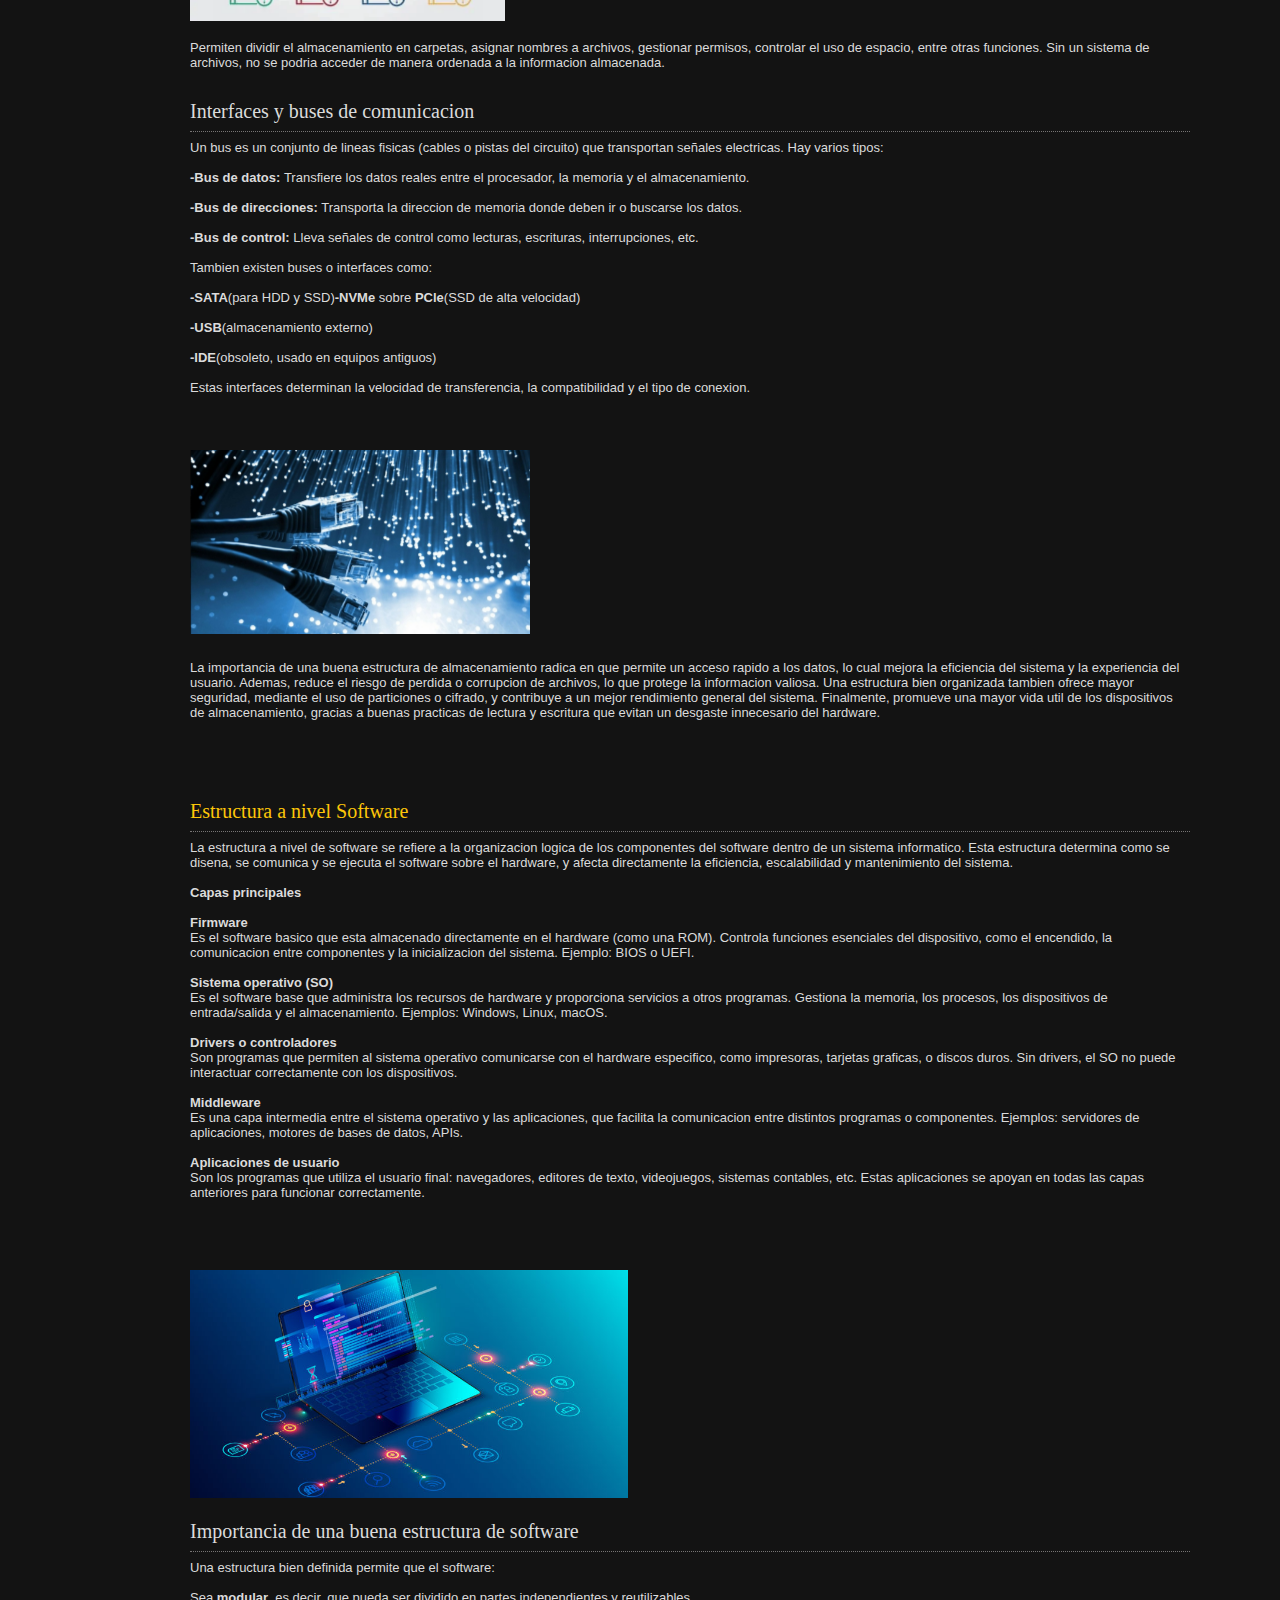
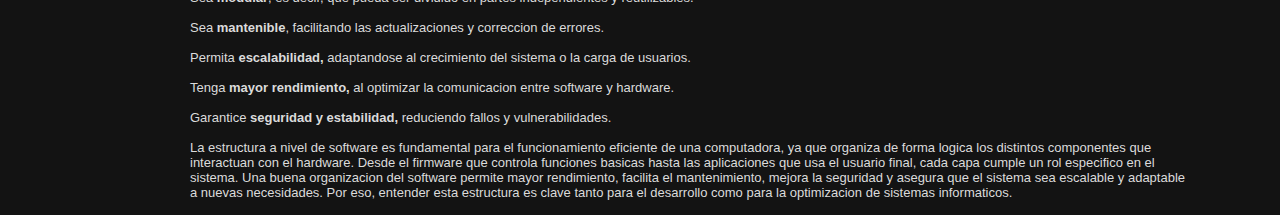
<file: estructuras.html>
<!DOCTYPE html>
<html xmlns="http://www.w3.org/1999/xhtml">
<head>
<title>ADM</title>
<meta charset="UTF-8" />
<link rel="stylesheet" href="layout/styles/layout.css" type="text/css" />
</head>
<body id="top">
<div class="wrapper">
  <div id="header">
    <div id="logo">
      <h1><a href="index.html">ADM</a></h1>
      <p>Arquitectura de maquinas - Contenido y material del curso</p>
    </div>
    <div id="topnav">
  <ul>
    <li><a href="index.html">Inicio</a></li>
    <li><a href="conceptos.html">Conceptos</a></li>
    <li class="active"><a href="estructuras.html">Estructuras</a></li>
    <li><a href="practicas.html">Practicas</a></li>
    
  </ul>

<h1 style="position: absolute; top: 170px; left: 30px;
  width: 1000px;
  text-align: left;
  color: #FDC609;
  margin: 0;">Estructuras de computadoras</h1>
  <p style="position: absolute; top: 210px; left: 30px;
  width: 1000px;
  text-align: left;
  margin: 0;"><strong>A que nos referimos cuando hablamos de estructura de computadoras?</strong><br><br>
  La estructura de una computadora se refiere al conjunto de componentes fisicos (hardware) y la manera en que se comunican entre si para ejecutar instrucciones y procesar datos. Esta organizacion se basa en el modelo propuesto por <strong>John von Neumann</strong> , que hasta hoy sigue siendo el fundamento de la mayoria de los sistemas informaticos.</p>
<img src="images/demo/estructura.png"style="position: absolute; top: 310px; left: 30px;" alt="" />

<h1 style="position: absolute; top: 700px; left: 30px;
  width: 1000px;
  text-align: left;
  margin: 0;">Cuales son sus componentes?</h1>

<p style="position: absolute; top: 740px; left: 30px;
  width: 1000px;
  text-align: left;
  margin: 0;"><strong>Unidad central de procesamiento (CPU)</strong><br><br>
  Es el cerebro de la computadora. Se encarga de ejecutar instrucciones y controlar el funcionamiento del resto del sistema. 
  Dentro de la CPU hay dos partes clave:<br><br><strong>Unidad de Control (UC):</strong>
  Dirige el flujo de datos entre los demas componentes. Interpreta las instrucciones y las ejecuta.<br><br><strong>Unidad Aritmetico-Logica (ALU):</strong>
  Realiza operaciones matematicas y logicas.<br><br> <strong>Memoria principal</strong><br><br>Almacena temporalmente datos e instrucciones que la CPU necesita mientras trabaja. El tipo mas comun es la RAM, que es rapida pero volatil (pierde los datos al apagar el sistema).
  <br><br><strong>Memoria secundaria (almacenamiento)</strong><br><br>Es el lugar donde se guardan los datos de forma permanente o a largo plazo. Ejemplos: discos duros, SSD, unidades USB, etc. Aunque es mas lenta que la memoria RAM, tiene mayor capacidad.<br><br><strong>Buses</strong><br><br>Son canales que permiten la transmision de datos entre los diferentes componentes. Existen tres tipos:
  <br><br><strong>Bus de datos:</strong>Transporta la informacion.<br><br><strong>Bus de direcciones: </strong> Indica donde se debe enviar o buscar la informacion.<br><br><strong>Bus de control:</strong>Coordina las senales de control entre dispositivos.
</p>

<h1 style="position: absolute; top: 1220px; left: 30px;
  width: 1000px;
  text-align: left;
  margin: 0;">Hablemos sobre el modelo Von Neumann y las bases fundamentales de la arquitectura de computadoras!</h1>
  <img src="images/demo/jon.png"style="position: absolute; top: 1260px; left: 30px;" alt="" />
<p style="position: absolute; top: 1580px; left: 30px;
  width: 1000px;
  text-align: left;
  margin: 0;">El modelo de Von Neumann fue propuesto por el matematico y cientifico John von Neumann en 1945. Este modelo describe la forma en que una computadora debe estar estructurada para procesar datos e 
  instrucciones de forma logica y secuencial.</p>
<h1 style="position: absolute; top: 1630px; left: 30px;
  width: 1000px;
  text-align: left;
  margin: 0;">Importancia del modelo</h1>

  <p style="position: absolute; top: 1670px; left: 30px;
  width: 1000px;
  text-align: left;
  margin: 0;"><strong>Estandarizo el diseno de computadoras,</strong>
haciendo posible la creacion de maquinas universales programables.<br><br>Facilito el desarrollo de<strong>lenguajes de programacion y sistemas operativos</strong>,ya que impuso una logica secuencial y clara.
<br><br>Su enfoque de almacenar datos e instrucciones en la misma memoria simplifico mucho el hardware de las primeras computadoras.
</p>

<h1 style="position: absolute; top: 1770px; left: 30px;
  width: 1000px;
  text-align: left;
  margin: 0;">Limitaciones</h1>
  <p style="position: absolute; top: 1815px; left: 30px;
  width: 1000px;
  text-align: left;
  margin: 0;"><strong>Cuello de botella de Von Neumann: </strong>ocurre porque el bus entre la CPU y la memoria es compartido para datos e instrucciones, lo que puede hacer lenta la comunicacion.
  <br><br><strong>Seguridad:</strong>como las instrucciones son datos, puede ser vulnerable si datos maliciosos se ejecutan como codigo.<br><br><br>El modelo de Von Neumann es fundamental para entender como funcionan las computadoras actuales. A pesar de sus limitaciones, su simplicidad y eficiencia lo han hecho perdurar como base de la mayoria de las arquitecturas modernas.<br><br> </p>

  <h1 style="position: absolute; top: 1975px; left: 30px;
  width: 1000px;
  text-align: left;
  color: #FDC609;
  margin: 0;">Estructuras de arduinos</h1>
  <p style="position: absolute; top: 2008px; left: 30px;
  width: 1000px;
  text-align: left;
  margin: 0;"><strong> Estructura basica de un Arduino</strong><br><br>
  <strong>Microcontrolador (MCU)</strong><br><br>Es el "cerebro" de la placa. Por ejemplo, en el Arduino Uno se usa el ATmega328P. Se encarga de ejecutar el codigo cargado desde la computadora, controlar pines, 
  gestionar la comunicacion, etc.<br><br><strong>Memoria</strong><br><br><strong>Flash:</strong>donde se guarda el programa cargado.
<br><strong>SRAM: </strong>memoria de trabajo(variables).<br><strong>EEPROM:</strong>memoria no volatil para guardar datos incluso sin energia.
<br><br><strong>Pines de entrada/salida (I/O)</strong><br><br><strong>Digitales (0-13):</strong>para encender LEDs, leer botones, activar reles, etc.<br><strong>Analogicos (A0-A5):</strong>
 para leer sensores que entregan senales variables.
<br>
Algunos pines tienen funciones especiales como PWM (modulacion por ancho de pulso).
<br><br><strong>Regulador de voltaje</strong><br><br>Convierte la energia de entrada (por ejemplo, 9V desde un adaptador) a 5V o 3.3V necesarios para el funcionamiento del microcontrolador.
<br><br><strong>Puerto USB</strong><br><br>Se utiliza para cargar el programa desde la computadora y tambien para comunicacion serial con el PC (monitor serial).
<br><br><strong>Cristal oscilador</strong><br><br>Establece la frecuencia de trabajo del microcontrolador (por ejemplo, 16 MHz en el Uno).<br><br><strong>Conectores de alimentacion</strong><br><br>Permiten alimentar el Arduino desde fuentes externas (baterias, adaptadores, etc.).
<br><br><strong>LEDs integrados</strong><br><br>Indicadores basicos de encendido y el pin digital 13 que generalmente se usa como prueba inicial (blink).
</p>

<img src="images/demo/Estardui.png"style="position: absolute; top: 2650px; left: 30px;" alt="" />


  <h1 style="position: absolute; top: 2930px; left: 30px;
  width: 1000px;
  text-align: left;
  
  margin: 0;">Por que es importante conocer la estructura de un arduino?</h1>

   <p style="position: absolute; top: 2970px; left: 30px;
  width: 1000px;
  text-align: left;
  margin: 0;">Conocer la estructura de un Arduino es importante porque te permite entender 
  como funciona y como interactuar con el hardware de manera eficiente. Saber para que sirve cada parte de la placa (como el microcontrolador, los pines digitales y analogicos, el regulador de voltaje, o el puerto USB) te ayuda a conectar sensores, motores, pantallas y otros componentes correctamente. Tambien te permite identificar errores y resolver problemas, 
  ademas de aprovechar al maximo las capacidades del dispositivo al programarlo.<br><br>Arduino se puede ocupar para una gran variedad de proyectos practicos y educativos. Se utiliza para automatizar tareas en el hogar, como encender luces con sensores de movimiento o controlar la temperatura de una habitacion. Tambien permite leer datos de sensores como temperatura, humedad, gas, luz o ultrasonido, 
  y actuar segun esos datos. Es muy util para controlar motores, servos o mecanismos en robots, puertas automaticas o vehiculos. Ademas, se puede usar para crear sistemas de alarma o seguridad con sensores y notificaciones. Es ideal para hacer prototipos rapidos o proyectos escolares, ya que permite controlar entradas y salidas fisicas facilmente. Arduino tambien puede comunicarse con modulos externos como Bluetooth, WiFi o pantallas, lo que lo hace perfecto para sistemas domoticos, 
  estaciones meteorologicas o monitoreo remoto. Por su versatilidad y facilidad de uso, es muy usado en educacion, carreras tecnicas e 
  ingenieria, asi como por hobistas y desarrolladores.<br><br></p>

  <h1 style="position: absolute; top: 3190px; left: 30px;
  width: 1000px;
  text-align: left;
  color: #FDC609;
  margin: 0;">Estructura del sistema de almacenamiento</h1>
<img src="images/demo/memo.png"style="position: absolute; top: 3230px; left: 30px;" alt="" />
  <p style="position: absolute; top: 3500px; left: 30px;
  width: 1000px;
  text-align: left;
  margin: 0;"><strong>Que es el sistema de almacenamiento?</strong><br><br>
  Es el conjunto de componentes fisicos y logicos encargados de guardar datos, preservar informacion y permitir el acceso eficiente a estos datos cuando se necesitan. A diferencia de la memoria RAM o la cache, que son volatiles y temporales, 
  el almacenamiento esta diseñado para mantener la informacion de forma permanente o persistente.<br><br>
<strong>Tipos de niveles de almacenamiento</strong>El almacenamiento se organiza en diferentes niveles jerarquicos, cada uno con caracteristicas distintas:<br><br>
<strong>1.Almacenamiento primario</strong><br><br> Incluye memorias como: <br><br><strong>RAM:</strong> de acceso rapido, volatil, se usa mientras se ejecutan los programas.<br><br><strong>Cache:</strong> aun mas rapida, situada entre el CPU y la RAM, sirve para acelerar el acceso a datos frecuentes.
<br><br><strong>Registros:</strong> dentro del CPU, extremadamente rapidos y muy pequeños.<br><br> Este nivel no retiene los datos una vez apagado el sistema.<br><br>
<strong>2.Almacenamiento secundario</strong><br><br> Incluye dispositivos que almacenan datos de forma permanente: <br><br>
<strong>Discos duros (HDD):</strong>baratos y con gran capacidad, pero mas lentos.
<strong>Unidades de estado solido (SSD):</strong>mas rapidas y resistentes, pero mas caras por GB.<br><br>
<strong>Unidades opticas (CD/DVD):</strong> usadas menos hoy, pero sirven para distribucion de contenido.
<br><br><strong>Memorias flash(USB,SD):</strong>portatiles y practicas para transporte de archivos.<br><br>

Este nivel es persistente, y es el principal medio para guardar el sistema operativo, aplicaciones y archivos del usuario.<br><br>
<strong>3.Almacenamiento terciario o masivo</strong><br><br>
Usado para copias de seguridad, archivos antiguos o almacenamiento en gran escala:
<br><br>
Cintas magneticas (en centros de datos)<br>Almacenamiento en la nube (servidores remotos)<br><br>
Este tipo de almacenamiento es mas lento pero economico para grandes cantidades de datos.
</p>
<img src="images/demo/memr.png"style="position: absolute; top: 4190px; left: 30px;" alt="" />
  <h1 style="position: absolute; top: 4450px; left: 30px;
  width: 1000px;
  text-align: left;
  
  margin: 0;">Sistema de archivos</h1>
  <p style="position: absolute; top: 4500px; left: 30px;
  width: 1000px;
  text-align: left;
  margin: 0;">Es la estructura logica que organiza los datos dentro de los dispositivos de almacenamiento. Algunos ejemplos de sistemas de archivos son:
  <br><br><strong>-FAT32, exFAT, NTFS</strong>(Windows)<br><br><strong>-ext4</strong>(Linux)<br><br><strong>-APFS,HFS+</strong>(macOS)<br><br>
  
</p>

<img src="images/demo/archivo.png"style="position: absolute; top: 4597px; left: 30px;" alt="" />

<p style="position: absolute; top: 4840px; left: 30px;
  width: 1000px;
  text-align: left;
  margin: 0;">Permiten dividir el almacenamiento en carpetas, asignar nombres a archivos, gestionar permisos, controlar el uso de espacio, entre otras funciones. Sin un sistema de archivos, no se podria acceder 
  de manera ordenada a la informacion almacenada.</p>

  <h1 style="position: absolute; top: 4900px; left: 30px;
  width: 1000px;
  text-align: left;

  margin: 0;">Interfaces y buses de comunicacion</h1>
  <p style="position: absolute; top: 4940px; left: 30px;
  width: 1000px;
  text-align: left;
  margin: 0;">Un bus es un conjunto de lineas fisicas (cables o pistas del circuito) que transportan señales electricas. Hay varios tipos:
  <br><br><strong>-Bus de datos: </strong>Transfiere los datos reales entre el procesador, la memoria y el almacenamiento.<br><br><strong>-Bus de direcciones:</strong> Transporta la direccion de memoria donde deben ir o buscarse los datos.
<br><br><strong>-Bus de control: </strong>Lleva señales de control como lecturas, escrituras, interrupciones, etc.
<br><br> Tambien existen buses o interfaces como:<br><br><strong>-SATA</strong>(para HDD y SSD)<strong>-NVMe </strong>sobre <strong>PCle</strong>(SSD de alta velocidad)
<br><br><strong>-USB</strong>(almacenamiento externo)<br><br><strong>-IDE</strong>(obsoleto, usado en equipos antiguos) <br><br>Estas interfaces determinan la velocidad de transferencia, la compatibilidad y el tipo de conexion.
<br><br>
</p>

<img src="images/demo/bus.png"style="position: absolute; top: 5250px; left: 30px;" alt="" />

<p style="position: absolute; top: 5460px; left: 30px;
  width: 1000px;
  text-align: left;
  margin: 0;">La importancia de una buena estructura de almacenamiento radica en que permite un acceso rapido a los datos, lo cual mejora la eficiencia del sistema y la experiencia del usuario. Ademas, reduce el riesgo de perdida o corrupcion de archivos, 
  lo que protege la informacion valiosa. Una estructura bien organizada tambien ofrece mayor seguridad, mediante el uso de particiones o cifrado, y contribuye a un mejor rendimiento general del sistema. Finalmente, promueve una mayor vida util de los dispositivos de almacenamiento,
   gracias a buenas practicas de lectura y escritura que evitan un desgaste innecesario del hardware.</p>
  <h1 style="position: absolute; top: 5600px; left: 30px;
  width: 1000px;
  text-align: left;
  color: #FDC609;
  margin: 0;">Estructura a nivel Software</h1>
  <p style="position: absolute; top: 5640px; left: 30px;
  width: 1000px;
  text-align: left;
  margin: 0;">La estructura a nivel de software se refiere a la organizacion logica de los componentes del software dentro de un sistema informatico. Esta estructura determina como se disena, se comunica y se ejecuta el software sobre el hardware,
   y afecta directamente la eficiencia, escalabilidad y mantenimiento del sistema.
  <br><br><strong>Capas principales</strong><br><br><strong>Firmware</strong><br>Es el software basico que esta almacenado directamente en el hardware (como una ROM). Controla funciones esenciales del dispositivo, como el encendido, 
  la comunicacion entre componentes y la inicializacion del sistema. Ejemplo: BIOS o UEFI.<br><br><strong>Sistema operativo (SO)</strong><br>Es el software base que administra los recursos de hardware y proporciona servicios a otros programas. Gestiona la memoria, los procesos, 
  los dispositivos de entrada/salida y el almacenamiento. Ejemplos: Windows, Linux, macOS.<br><br><strong>Drivers o controladores</strong><br>Son programas que permiten al sistema operativo comunicarse con el hardware especifico, como impresoras, tarjetas graficas, o discos duros. Sin drivers, el SO 
  no puede interactuar correctamente con los dispositivos.<br><br><strong>Middleware</strong><br>Es una capa intermedia entre el sistema operativo y las aplicaciones, que facilita la comunicacion entre distintos programas o componentes. Ejemplos: servidores de aplicaciones, motores de bases de datos, APIs.
  <br><br><strong>Aplicaciones de usuario</strong><br>Son los programas que utiliza el usuario final: navegadores, editores de texto, videojuegos, sistemas contables, etc. Estas aplicaciones se apoyan en todas las capas anteriores para funcionar correctamente.
<br><br>
  </p>
<img src="images/demo/software.png"style="position: absolute; top: 6070px; left: 30px;" alt="" />
 <h1 style="position: absolute; top: 6320px; left: 30px;
  width: 1000px;
  text-align: left;
  
  margin: 0;">Importancia de una buena estructura de software</h1>

  <p style="position: absolute; top: 6360px; left: 30px;
  width: 1000px;
  text-align: left;
  margin: 0;">Una estructura bien definida permite que el software:<br><br>Sea <strong>modular</strong>, es decir,  que pueda ser dividido en partes independientes y reutilizables.
  <br><br>Sea <strong>mantenible</strong>, facilitando las  actualizaciones y correccion de errores.
<br><br>Permita <strong>escalabilidad, </strong>adaptandose al crecimiento del sistema o la carga de usuarios.<br><br>Tenga <strong>mayor rendimiento, </strong>
al optimizar la comunicacion entre software y hardware.<br><br>Garantice <strong>seguridad y estabilidad, </strong>reduciendo fallos y vulnerabilidades. <br><br>
La estructura a nivel de software es fundamental para el funcionamiento eficiente de una computadora, ya que organiza de forma logica los distintos componentes que interactuan con el hardware. Desde el firmware que controla funciones basicas hasta las aplicaciones que usa el usuario final,
 cada capa cumple un rol especifico en el sistema. Una buena organizacion del software permite mayor rendimiento, facilita el mantenimiento, mejora la seguridad y asegura que el sistema sea escalable y adaptable a nuevas necesidades.
 Por eso, entender esta estructura es clave tanto para el desarrollo como para la optimizacion de sistemas informaticos. <br><br>
</p>
    </div></div></div></body></html>
</file>
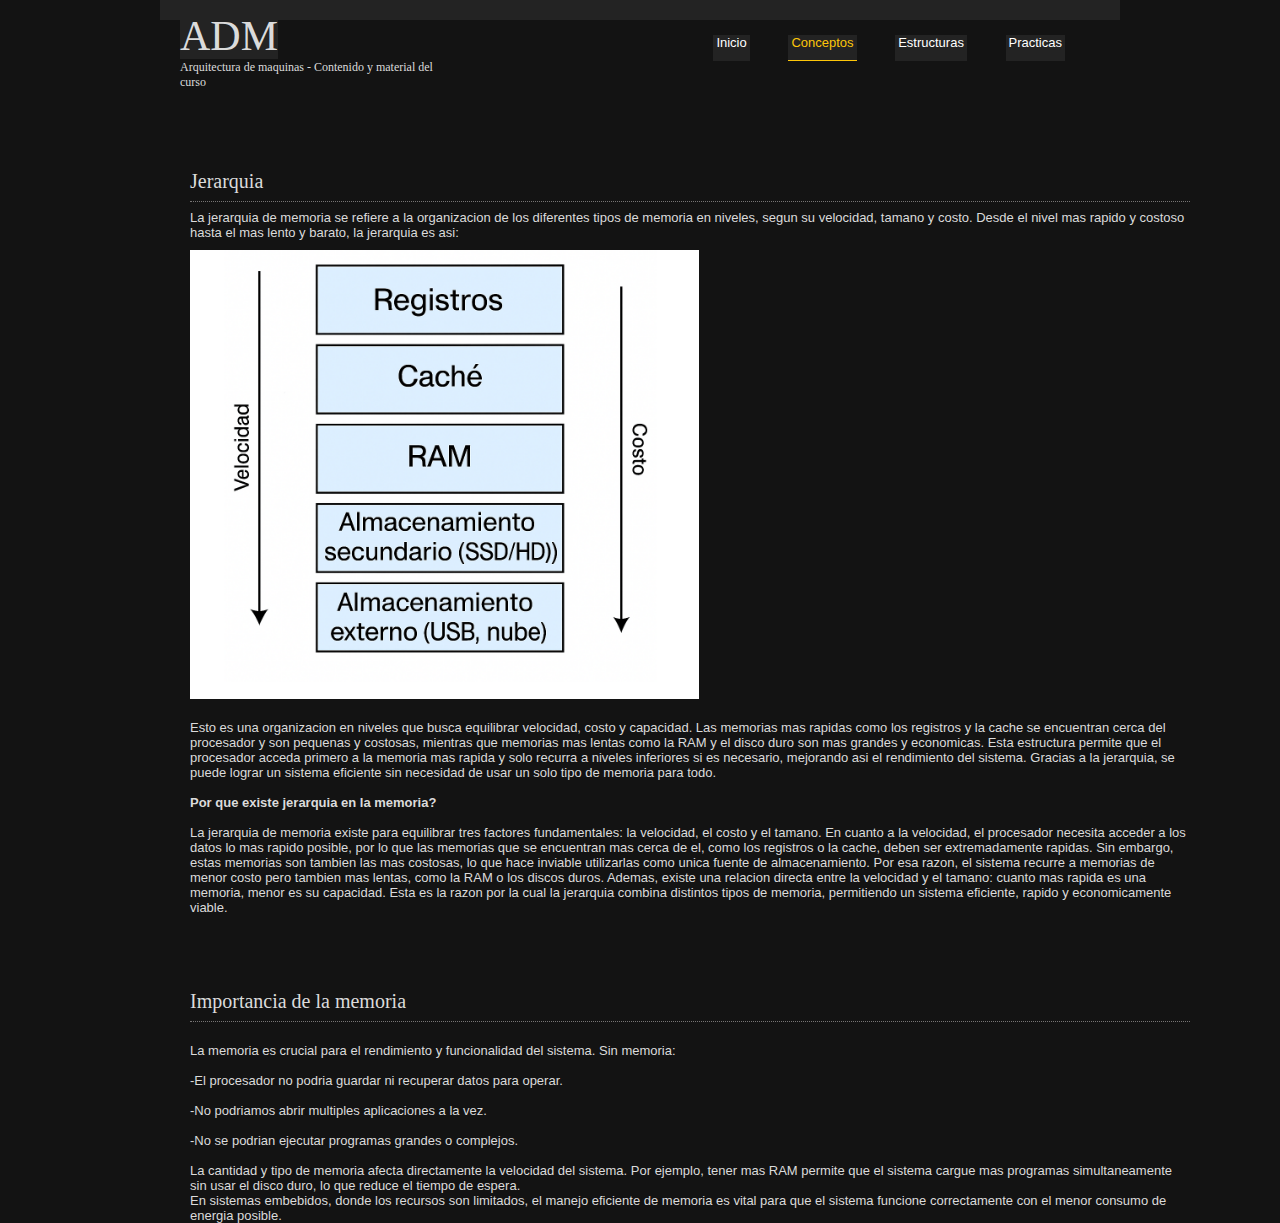
<file: memoria.html>
<!DOCTYPE html>
<html xmlns="http://www.w3.org/1999/xhtml">
<head>
<title>ADM</title>
<meta http-equiv="Content-Type" content="text/html; charset=iso-8859-1" />
<link rel="stylesheet" href="layout/styles/layout.css" type="text/css" />
</head>
<body id="top">
<div class="wrapper">
  <div id="header">
    <div id="logo">
      <h1><a href="index.html">ADM</a></h1>
      <p>Arquitectura de maquinas - Contenido y material del curso</p>
    </div>
    <div id="topnav">
  <ul>
    <li><a href="index.html">Inicio</a></li>
    <li class="active"><a href="conceptos.html">Conceptos</a></li>
    <li><a href="estructuras.html">Estructuras</a></li>
    <li><a href="practicas.html">Practicas</a></li>
   
  </ul>

  
  <h1 style="position: absolute; top: 170px; left: 30px;
  width: 1000px;
  text-align: left;
  margin: 0;">Jerarquia</h1>
  <p style="position: absolute; top: 210px; left: 30px;
  width: 1000px;
  text-align: left;
  margin: 0;">La jerarquia de memoria se refiere a la organizacion de los diferentes tipos de memoria en niveles, segun su velocidad, tamano y costo. Desde el nivel mas rapido y costoso hasta el mas lento y barato, la jerarquia es asi:</p>
<img src="images/demo/jerar.png"style="position: absolute; top: 250px; left: 30px;" alt="" />
<p style="position: absolute; top: 720px; left: 30px;
  width: 1000px;
  text-align: left;
  margin: 0;">Esto es una organizacion en niveles que busca equilibrar velocidad, costo y capacidad. 
  Las memorias mas rapidas como los registros y la cache se encuentran cerca del procesador y son pequenas y costosas, mientras que memorias mas lentas como la RAM y el disco duro son mas grandes y economicas. Esta estructura permite que el procesador acceda primero a la memoria mas rapida
   y solo recurra a niveles inferiores si es necesario, mejorando asi el rendimiento del sistema. 
  Gracias a la jerarquia, se puede lograr un sistema eficiente sin necesidad de usar un solo tipo de memoria para todo.
<br><br><strong>Por que existe jerarquia en la memoria?</strong><br><br>La jerarquia de memoria existe para equilibrar tres factores fundamentales: la velocidad, el costo y el tamano. En cuanto a la velocidad, el procesador necesita acceder 
a los datos lo mas rapido posible, por lo que las memorias que se encuentran mas cerca de el, como los registros o la cache, deben ser extremadamente rapidas. Sin embargo, estas memorias son tambien las mas costosas, lo que hace inviable utilizarlas como unica fuente de almacenamiento. Por esa razon, el sistema recurre a memorias de menor costo pero tambien mas lentas,
 como la RAM o los discos duros. Ademas, existe una relacion directa entre la velocidad y el tamano: cuanto mas rapida es una memoria, menor es su capacidad. 
Esta es la razon por la cual la jerarquia combina distintos tipos de memoria, permitiendo un sistema eficiente, rapido y economicamente viable.
</p>

  <h1 style="position: absolute; top: 990px; left: 30px;
  width: 1000px;
  text-align: left;
  margin: 0;">Importancia de la memoria</h1>

<p style="position: absolute; top: 1043px; left: 30px;
  width: 1000px;
  text-align: left;
  margin: 0;">La memoria es crucial para el rendimiento y funcionalidad del sistema. Sin memoria:<br><br>
  -El procesador no podria guardar ni recuperar datos para operar.<br><br>
-No podriamos abrir multiples aplicaciones a la vez.<br><br>-No se podrian ejecutar programas grandes o complejos. <br><br>
La cantidad y tipo de memoria afecta directamente la velocidad del sistema. Por ejemplo, tener mas RAM permite que el sistema cargue mas programas simultaneamente sin usar el disco duro, lo que reduce el tiempo de espera.
<br>
En sistemas embebidos, donde los recursos son limitados, el manejo eficiente de memoria es vital para que el sistema funcione correctamente con el menor consumo de energia posible.</p>

    </div></div></div></body></html>
</file>
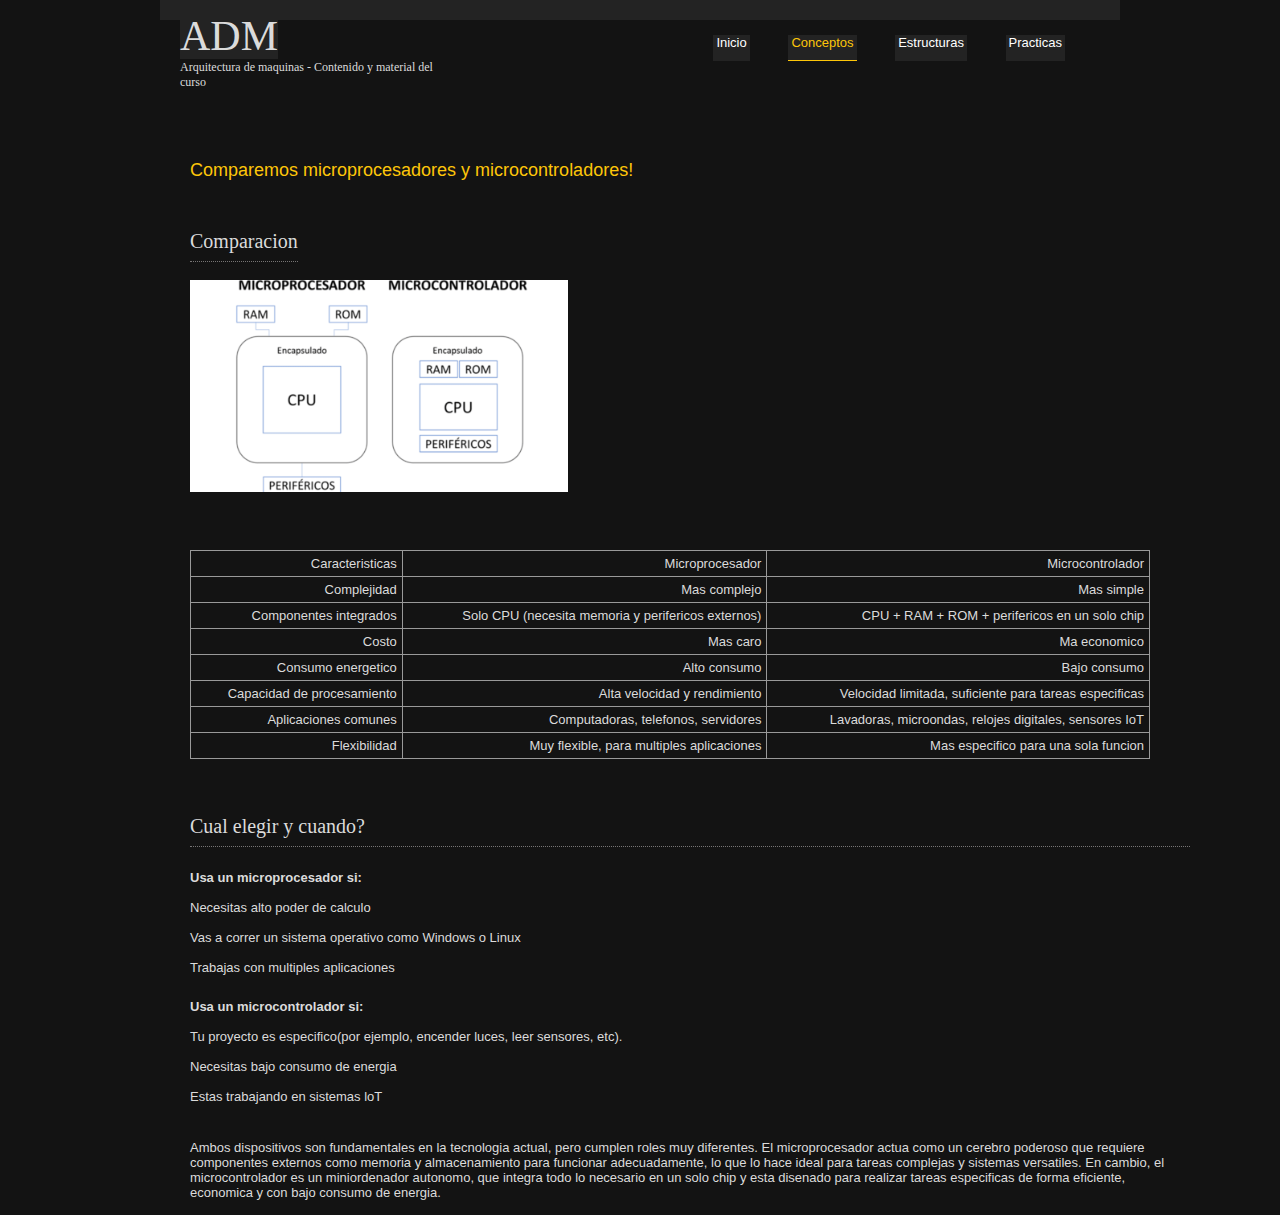
<file: micros.html>
<!DOCTYPE html>
<html xmlns="http://www.w3.org/1999/xhtml">
<head>
<title>ADM</title>
<meta http-equiv="Content-Type" content="text/html; charset=iso-8859-1" />
<link rel="stylesheet" href="layout/styles/layout.css" type="text/css" />
</head>
<body id="top">
<div class="wrapper">
  <div id="header">
    <div id="logo">
      <h1><a href="index.html">ADM</a></h1>
      <p>Arquitectura de maquinas - Contenido y material del curso</p>
    </div>
    <div id="topnav">
  <ul>
    <li><a href="index.html">Inicio</a></li>
    <li class="active"><a href="conceptos.html">Conceptos</a></li>
    <li><a href="estructuras.html">Estructuras</a></li>
    <li><a href="practicas.html">Practicas</a></li>
   
  </ul>
  <div id="conceptos">Comparemos microprocesadores y microcontroladores!</div>
  <h1 id="texto">Comparacion</h1>
<img src="images/demo/similitudes.png"style="position: absolute; top: 280px; left: 30px;" alt="" />
<table style="position: absolute; top: 550px; left: 30px;" border="1px">
    <tr>
        <td>Caracteristicas</td>
        <td>Microprocesador</td>
        <td>Microcontrolador</td>
    </tr>
    <tr>
        <td>Complejidad</td>
        <td>Mas complejo</td>
        <td>Mas simple</td>

    </tr>
    <tr>
        <td>Componentes integrados</td>
        <td>Solo CPU (necesita memoria y perifericos externos)</td>
        <td>CPU + RAM + ROM + perifericos en un solo chip</td>
        
    </tr>
   <tr>
    <td>
        Costo
    </td>
    <td>Mas caro</td>
    <td>Ma economico</td>
   </tr> 
   <tr>
    <td>Consumo energetico</td>
    <td>Alto consumo</td>
    <td>Bajo consumo</td>
   </tr>

   <tr>
    <td>Capacidad de procesamiento</td>
    <td>Alta velocidad y rendimiento</td>
    <td>Velocidad limitada, suficiente para tareas especificas</td>
   </tr>
   <tr>
    <td>Aplicaciones comunes</td>
    <td>Computadoras, telefonos, servidores</td>
    <td>Lavadoras, microondas, relojes digitales, sensores IoT</td>
   </tr>
<tr>
    <td>Flexibilidad</td>
    <td>Muy flexible, para multiples aplicaciones</td>
    <td>Mas especifico para una sola funcion</td>
   </tr>
 

</table>
<h1 style="position: absolute; top: 815px; left: 30px;
  width: 1000px;
  text-align: left;
  margin: 0;">Cual elegir y cuando?</h1>
  <p style="position: absolute; top: 870px; left: 30px;
  width: 1000px;
  text-align: left;
  margin: 0;"><strong> Usa un microprocesador si:</strong>  <br> <br>Necesitas alto poder de calculo <br> <br> Vas a correr un sistema operativo como Windows o Linux
  <br> <br> Trabajas con multiples aplicaciones</p>
   <p style="position: absolute; top: 999px; left: 30px;
  width: 1000px;
  text-align: left;
  margin: 0;"><strong> Usa un microcontrolador si:</strong>  <br> <br>Tu proyecto es especifico(por ejemplo, encender luces, leer sensores, etc). <br> <br> Necesitas bajo consumo de energia
  <br> <br> Estas trabajando en sistemas loT</p>
  <p style="position: absolute; top: 1140px; left: 30px;
  width: 1000px;
  text-align: left;
  margin: 0;"> 
Ambos dispositivos son fundamentales en la tecnologia actual, pero cumplen roles muy diferentes. El microprocesador actua como un cerebro poderoso que requiere componentes externos como memoria y almacenamiento para funcionar adecuadamente, lo que lo hace ideal para tareas complejas y sistemas versatiles. En cambio, el microcontrolador es un miniordenador autonomo, que integra todo lo necesario en un solo chip y esta disenado para realizar tareas especificas de forma eficiente, economica y con bajo consumo de energia.
<br> <br>
</p>
  </div>
  </div>
</div>

</div>
</body></html>
</file>
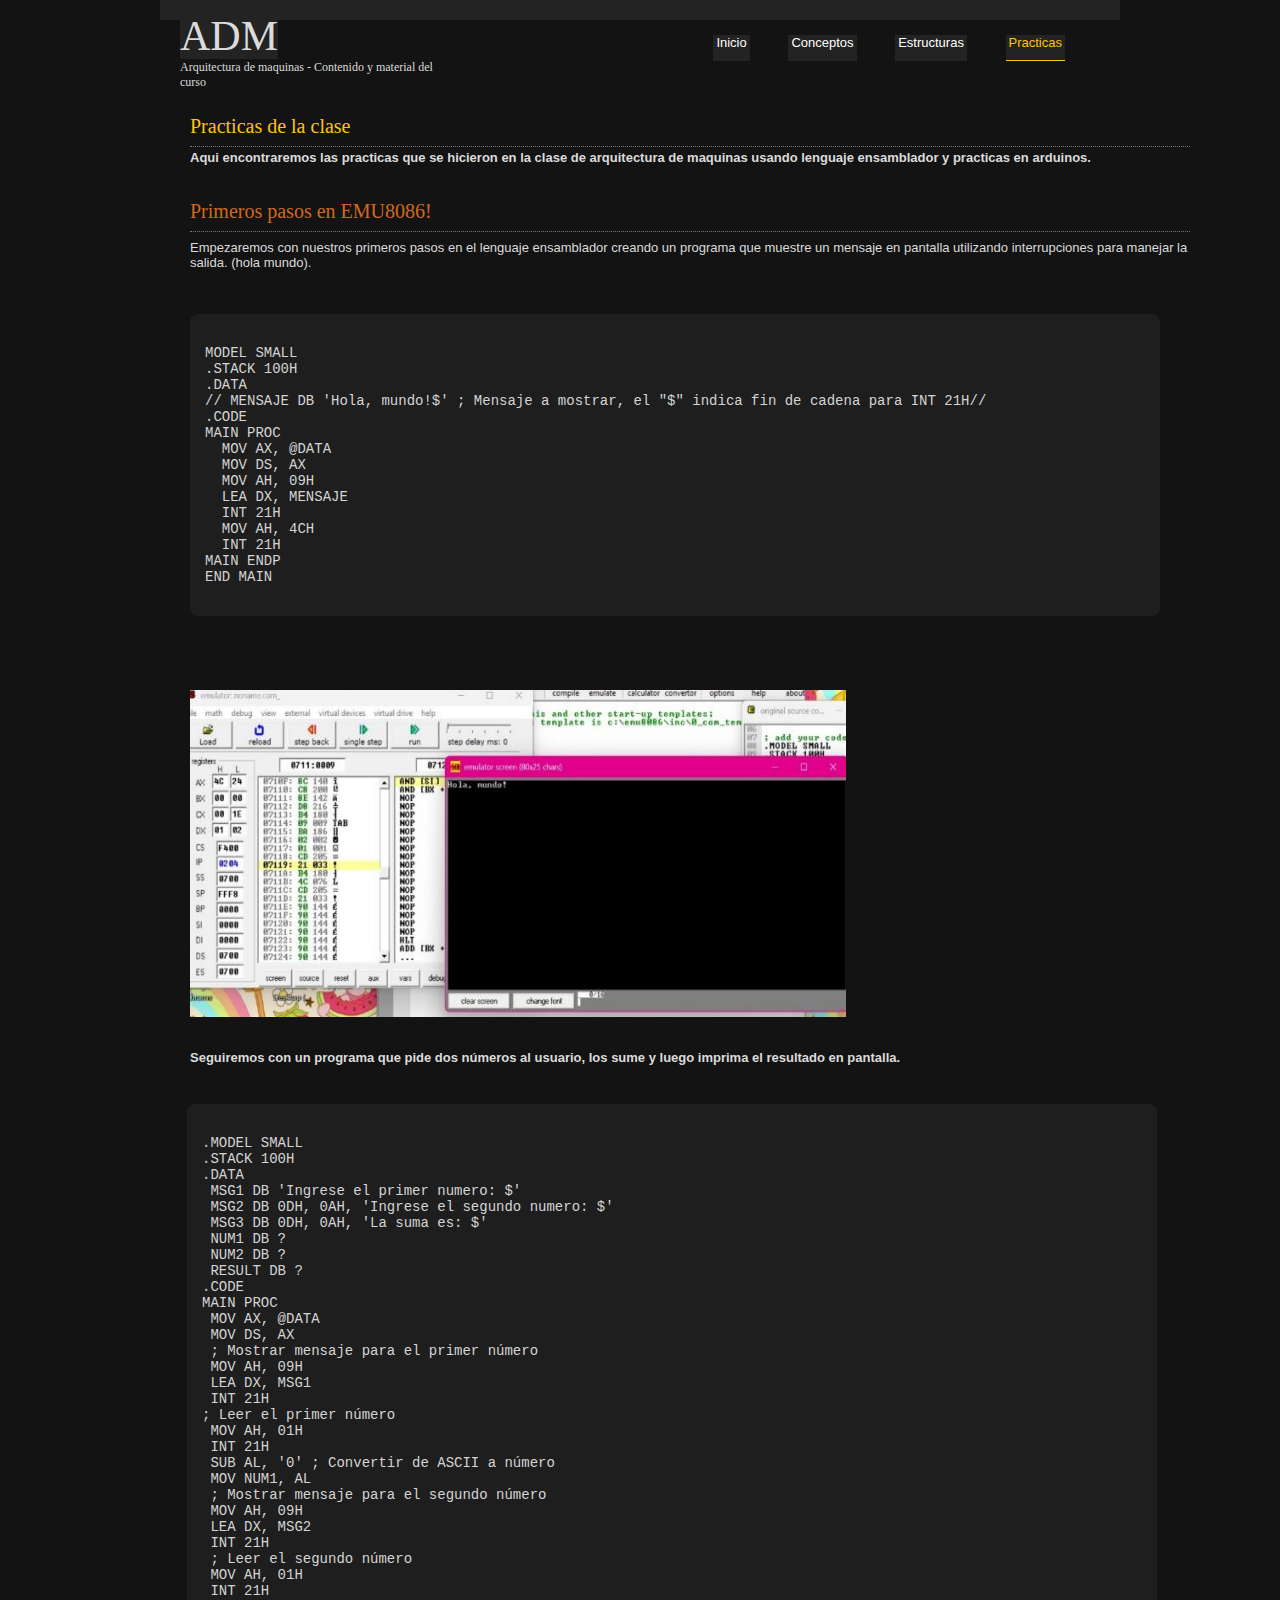
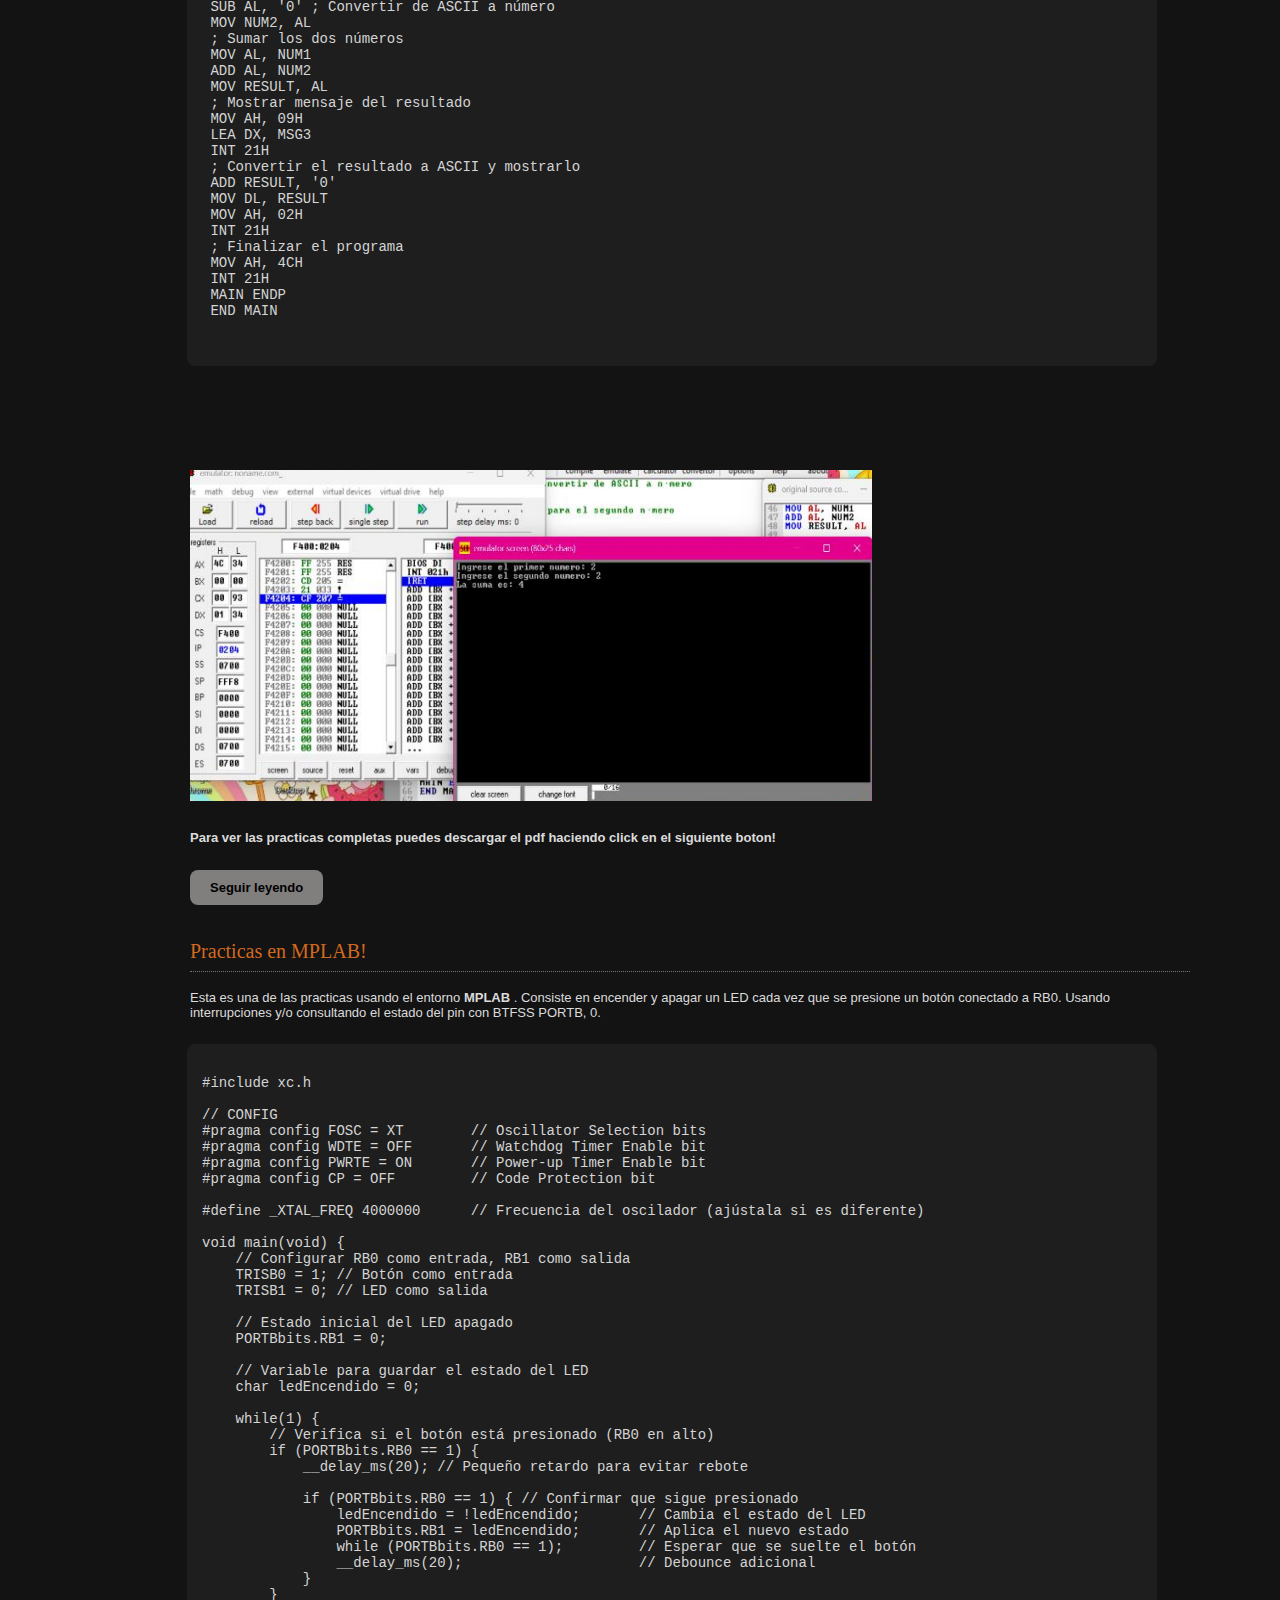
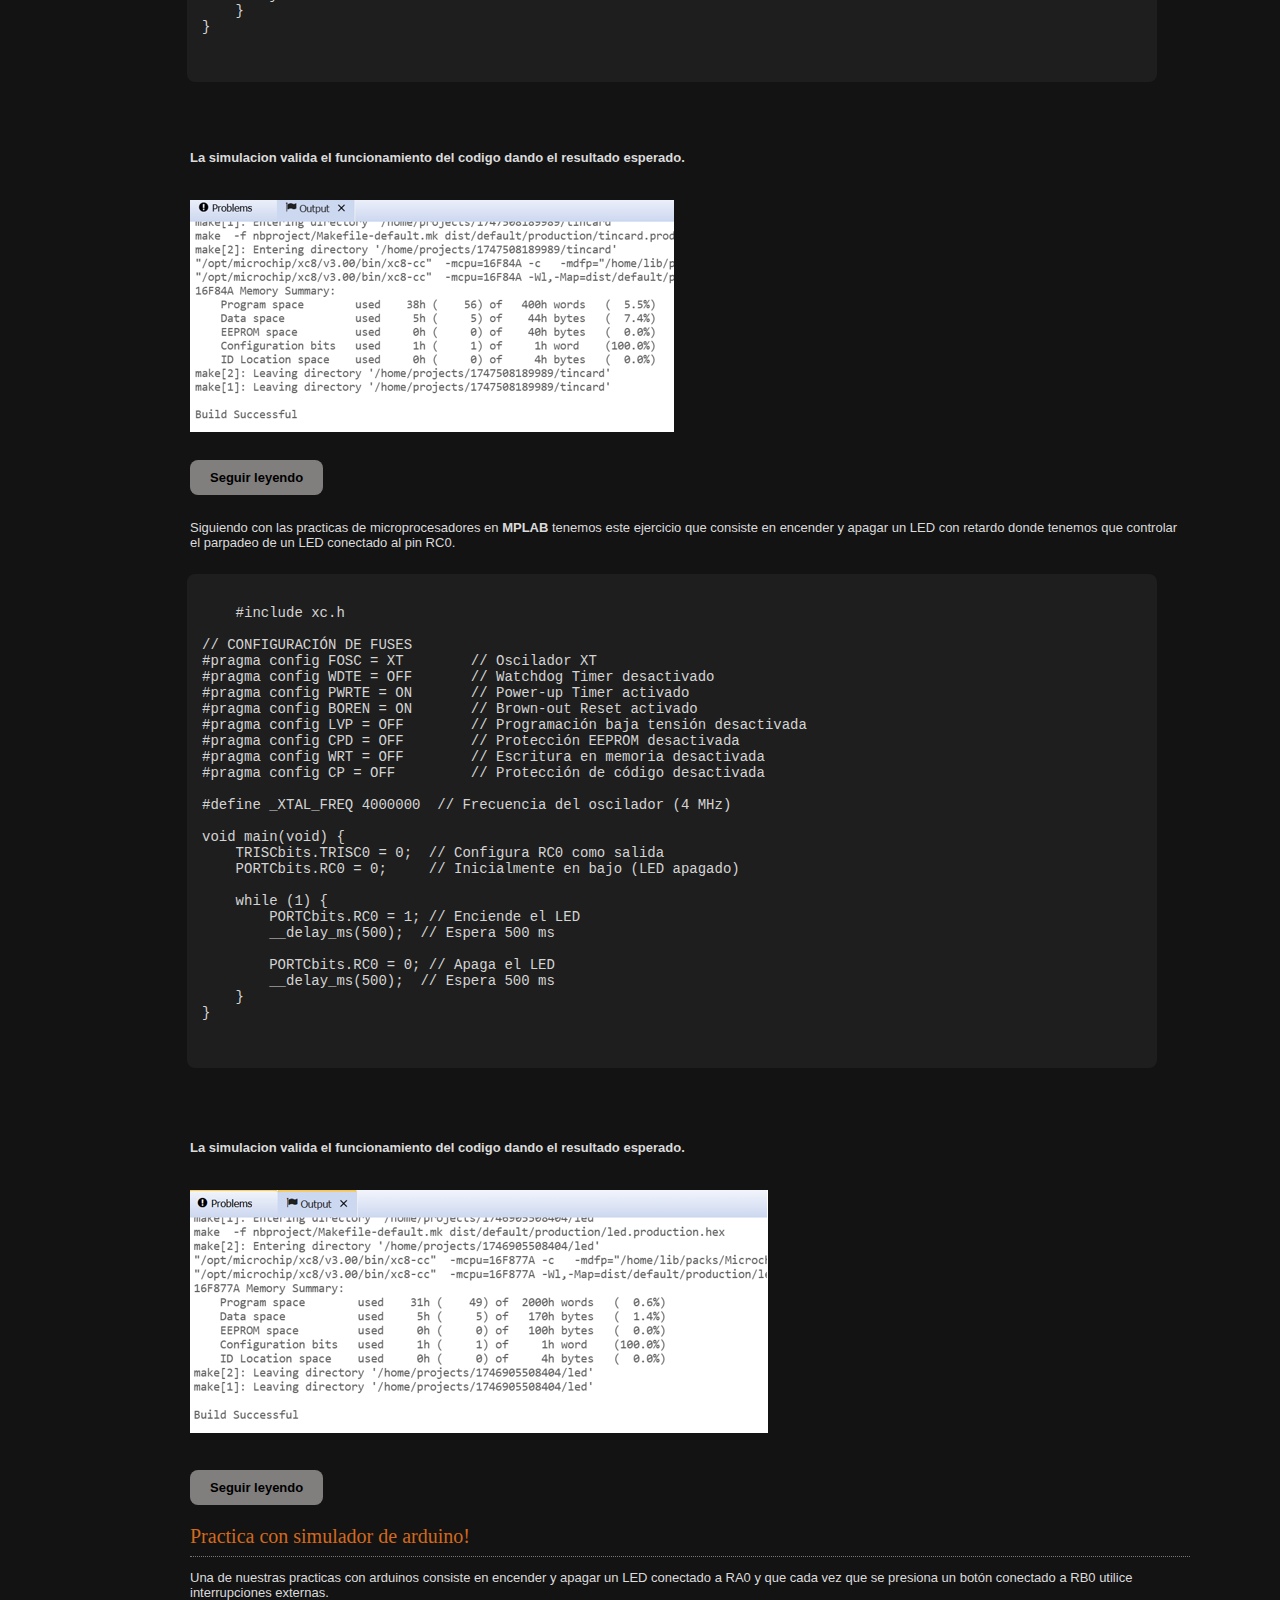
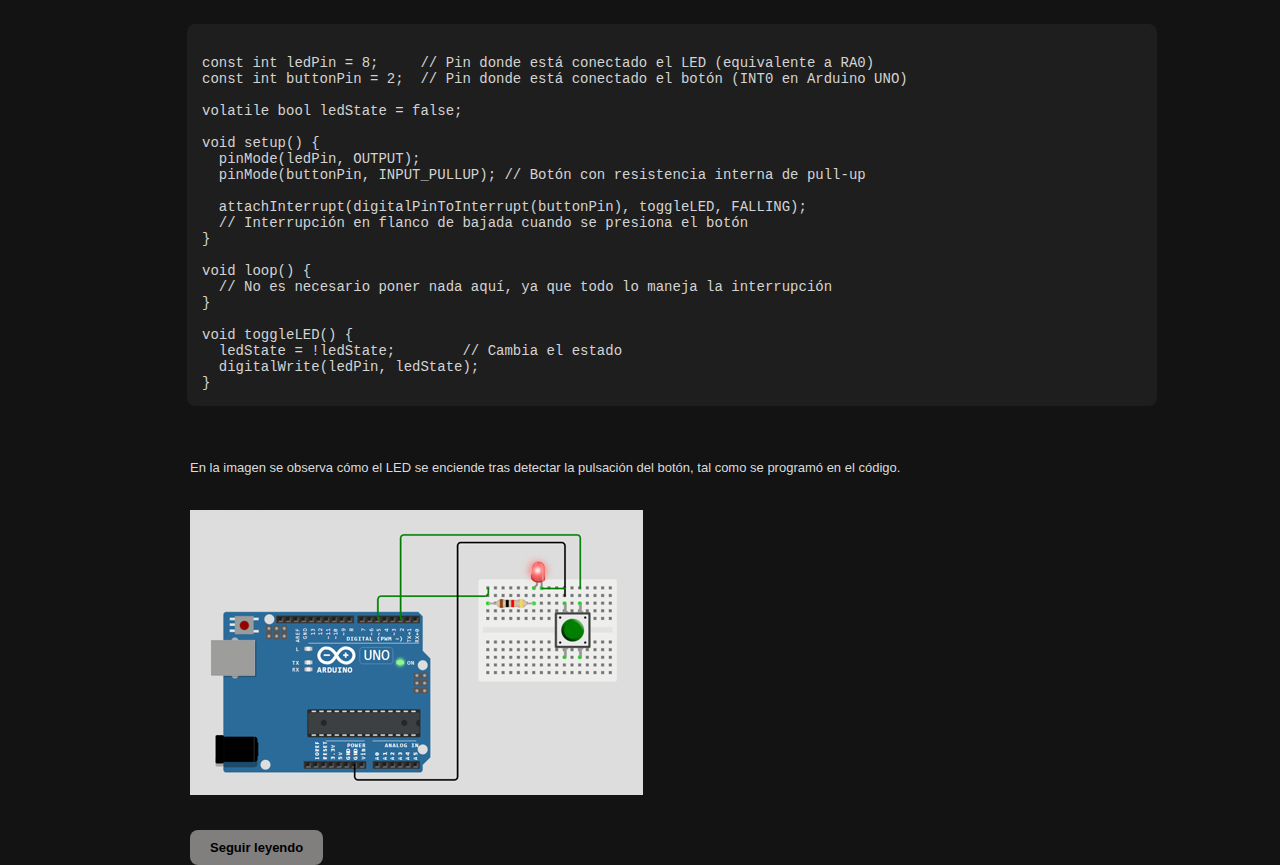
<file: practicas.html>
<!DOCTYPE html>
<html xmlns="http://www.w3.org/1999/xhtml">
<head>
<title>ADM</title>
<meta charset="UTF-8" />

<link rel="stylesheet" href="layout/styles/layout.css" type="text/css" />
</head>
<body id="top">
<div class="wrapper">
  <div id="header">
    <div id="logo">
      <h1><a href="index.html">ADM</a></h1>
      <p>Arquitectura de maquinas - Contenido y material del curso</p>
    </div>
    <div id="topnav">
  <ul>
    <li><a href="index.html">Inicio</a></li>
    <li><a href="conceptos.html">Conceptos</a></li>
    <li ><a href="estructuras.html">Estructuras</a></li>
    <li class="active"><a href="practicas.html">Practicas</a></li>
    
  </ul>
  <h1 style="position: absolute; top: 115px; left: 30px;
  width: 1000px;
  text-align: left;
  color: #FDC609;
  margin: 0;">Practicas de la clase</h1>
   <p style="position: absolute; top: 150px; left: 30px;
  width: 1000px;
  text-align: left;
  margin: 0;"><strong>Aqui encontraremos las practicas que se hicieron en la clase de arquitectura de maquinas usando lenguaje ensamblador y practicas en arduinos.</strong>
</p>

  <h1 style="position: absolute; top: 200px; left: 30px;
  width: 1000px;
  text-align: left;
  color: chocolate;
  margin: 0;">Primeros pasos en EMU8086!</h1>
<p style="position: absolute; top: 240px; left: 30px;
  width: 1000px;
  text-align: left;
  margin: 0;">Empezaremos con nuestros primeros pasos en el lenguaje ensamblador creando un programa que muestre un mensaje en 
pantalla utilizando interrupciones para manejar la salida. (hola mundo). </p>

<pre style="
  position: absolute;
  top: 300px;  
  left: 30px;
  width: 940px; 
  background-color: #1e1e1e;
  color: #d4d4d4;
  padding: 15px;
  border-radius: 8px;
  font-family: monospace;
  font-size: 14px;
  overflow-x: auto;
  white-space: pre-wrap;
">
<code style="display: block; text-align: left;">
MODEL SMALL
.STACK 100H
.DATA
// MENSAJE DB 'Hola, mundo!$' ; Mensaje a mostrar, el "$" indica fin de cadena para INT 21H//
.CODE
MAIN PROC
  MOV AX, @DATA
  MOV DS, AX       
  MOV AH, 09H      
  LEA DX, MENSAJE  
  INT 21H          
  MOV AH, 4CH      
  INT 21H
MAIN ENDP
END MAIN
</code>
</pre>

<img src="images/demo/hola.png"style="position: absolute; top: 690px; left: 30px;" alt="" />

<p style="position: absolute; top: 1050px; left: 30px;
  width: 1000px;
  text-align: left;
  margin: 0;"><strong>Seguiremos con un programa que pide dos números al usuario, los sume y luego imprima el 
resultado en pantalla.
</strong></p>

<pre style="
  position: absolute;
  top: 1090px;  
  left: 27px;
  width: 940px; 
  background-color: #1e1e1e;
  color: #d4d4d4;
  padding: 15px;
  border-radius: 8px;
  font-family: monospace;
  font-size: 14px;
  overflow-x: auto;
  white-space: pre-wrap;
">
<code style="display: block; text-align: left;">
.MODEL SMALL
.STACK 100H
.DATA
 MSG1 DB 'Ingrese el primer numero: $' 
 MSG2 DB 0DH, 0AH, 'Ingrese el segundo numero: $' 
 MSG3 DB 0DH, 0AH, 'La suma es: $' 
 NUM1 DB ? 
 NUM2 DB ? 
 RESULT DB ? 
.CODE
MAIN PROC
 MOV AX, @DATA
 MOV DS, AX
 ; Mostrar mensaje para el primer número
 MOV AH, 09H
 LEA DX, MSG1
 INT 21H
; Leer el primer número
 MOV AH, 01H
 INT 21H
 SUB AL, '0' ; Convertir de ASCII a número
 MOV NUM1, AL
 ; Mostrar mensaje para el segundo número
 MOV AH, 09H
 LEA DX, MSG2
 INT 21H
 ; Leer el segundo número
 MOV AH, 01H
 INT 21H
 SUB AL, '0' ; Convertir de ASCII a número
 MOV NUM2, AL
 ; Sumar los dos números
 MOV AL, NUM1
 ADD AL, NUM2
 MOV RESULT, AL
 ; Mostrar mensaje del resultado
 MOV AH, 09H
 LEA DX, MSG3
 INT 21H
 ; Convertir el resultado a ASCII y mostrarlo
 ADD RESULT, '0'
 MOV DL, RESULT
 MOV AH, 02H
 INT 21H
 ; Finalizar el programa
 MOV AH, 4CH
 INT 21H
 MAIN ENDP
 END MAIN

</code>
</pre>

<img src="images/demo/suma.png"style="position: absolute; top: 2070px; left: 30px;" alt="" />

<p style="position: absolute; top: 2430px; left: 30px;
  width: 1000px;
  text-align: left;
  margin: 0;"> <strong>Para ver las practicas completas puedes descargar el pdf haciendo click en el siguiente boton!</strong> </p>


<p style="position: absolute; top: 2470px; left: 30px;
  width: 1000px;
  text-align: left;
  margin: 0;">
  <a href="documentos/TM.pdf" class="btn-descarga" target="_blank" download>
    Seguir leyendo
  </a>
</p>
  <h1 style="position: absolute; top: 2540px; left: 30px;
  width: 1000px;
  text-align: left;
  color: chocolate;
  margin: 0;">Practicas en MPLAB!</h1>
<p style="position: absolute; top: 2590px; left: 30px;
  width: 1000px;
  text-align: left;
  margin: 0;">Esta es una de las practicas usando el entorno <strong>MPLAB</strong>  . Consiste en encender y apagar un LED cada vez que se presione un botón conectado a RB0. Usando interrupciones y/o consultando el estado del pin con BTFSS PORTB, 0.
  </p>
<pre style="
  position: absolute;
  top: 2630px;  
  left: 27px;
  width: 940px; 
  background-color: #1e1e1e;
  color: #d4d4d4;
  padding: 15px;
  border-radius: 8px;
  font-family: monospace;
  font-size: 14px;
  overflow-x: auto;
  white-space: pre-wrap;
">
<code style="display: block; text-align: left;">
#include xc.h

// CONFIG
#pragma config FOSC = XT        // Oscillator Selection bits
#pragma config WDTE = OFF       // Watchdog Timer Enable bit
#pragma config PWRTE = ON       // Power-up Timer Enable bit
#pragma config CP = OFF         // Code Protection bit

#define _XTAL_FREQ 4000000      // Frecuencia del oscilador (ajústala si es diferente)

void main(void) {
    // Configurar RB0 como entrada, RB1 como salida
    TRISB0 = 1; // Botón como entrada
    TRISB1 = 0; // LED como salida

    // Estado inicial del LED apagado
    PORTBbits.RB1 = 0;

    // Variable para guardar el estado del LED
    char ledEncendido = 0;

    while(1) {
        // Verifica si el botón está presionado (RB0 en alto)
        if (PORTBbits.RB0 == 1) {
            __delay_ms(20); // Pequeño retardo para evitar rebote

            if (PORTBbits.RB0 == 1) { // Confirmar que sigue presionado
                ledEncendido = !ledEncendido;       // Cambia el estado del LED
                PORTBbits.RB1 = ledEncendido;       // Aplica el nuevo estado
                while (PORTBbits.RB0 == 1);         // Esperar que se suelte el botón
                __delay_ms(20);                     // Debounce adicional
            }
        }
    }
}

</code>
</pre>
<p style="position: absolute; top: 3350px; left: 30px;
  width: 1000px;
  text-align: left;
  margin: 0;"><strong>La simulacion valida el funcionamiento del codigo dando el resultado esperado.</strong></p>
<img src="images/demo/Captura de pantalla 2025-06-06 195623.png"style="position: absolute; top: 3400px; left: 30px;" alt="" />


<p style="position: absolute; top: 3660px; left: 30px;
  width: 1000px;
  text-align: left;
  margin: 0;">
  <a href="documentos/arduinomaquinas.docx" class="btn-descarga" target="_blank" download>
    Seguir leyendo
  </a>
</p>
  <p style="position: absolute; top: 3720px; left: 30px;
  width: 1000px;
  text-align: left;
  margin: 0;">Siguiendo con las practicas de microprocesadores en <strong>MPLAB</strong> tenemos este ejercicio que consiste en encender y apagar un LED con retardo donde tenemos que controlar el parpadeo de un LED conectado al pin RC0. </p>

<pre style="
  position: absolute;
  top: 3760px;  
  left: 27px;
  width: 940px; 
  background-color: #1e1e1e;
  color: #d4d4d4;
  padding: 15px;
  border-radius: 8px;
  font-family: monospace;
  font-size: 14px;
  overflow-x: auto;
  white-space: pre-wrap;
">
<code style="display: block; text-align: left;">
    #include xc.h

// CONFIGURACIÓN DE FUSES
#pragma config FOSC = XT        // Oscilador XT
#pragma config WDTE = OFF       // Watchdog Timer desactivado
#pragma config PWRTE = ON       // Power-up Timer activado
#pragma config BOREN = ON       // Brown-out Reset activado
#pragma config LVP = OFF        // Programación baja tensión desactivada
#pragma config CPD = OFF        // Protección EEPROM desactivada
#pragma config WRT = OFF        // Escritura en memoria desactivada
#pragma config CP = OFF         // Protección de código desactivada

#define _XTAL_FREQ 4000000  // Frecuencia del oscilador (4 MHz)

void main(void) {
    TRISCbits.TRISC0 = 0;  // Configura RC0 como salida
    PORTCbits.RC0 = 0;     // Inicialmente en bajo (LED apagado)

    while (1) {
        PORTCbits.RC0 = 1; // Enciende el LED
        __delay_ms(500);  // Espera 500 ms

        PORTCbits.RC0 = 0; // Apaga el LED
        __delay_ms(500);  // Espera 500 ms
    }
}


</code></pre>

<p style="position: absolute; top: 4340px; left: 30px;
  width: 1000px;
  text-align: left;
  margin: 0;"><strong>La simulacion valida el funcionamiento del codigo dando el resultado esperado.</strong></p>

<img src="images/demo/salida.png"style="position: absolute; top: 4390px; left: 30px;" alt="" />
<p style="position: absolute; top: 4670px; left: 30px;
  width: 1000px;
  text-align: left;
  margin: 0;">
  <a href="documentos/miniproyectomicro.docx" class="btn-descarga" target="_blank" download>
    Seguir leyendo
  </a>
</p>
<h1 style="position: absolute; top: 4725px; left: 30px;
  width: 1000px;
  text-align: left;
  color: chocolate;
  margin: 0;">Practica con simulador de arduino!</h1>

  <p style="position: absolute; top: 4770px; left: 30px;
  width: 1000px;
  text-align: left;
  margin: 0;">Una de nuestras practicas con arduinos consiste en encender y apagar un LED conectado a RA0 y que cada vez que se presiona un botón conectado a RB0 utilice interrupciones externas.</p>
<pre style="
  position: absolute;
  top: 4810px;  
  left: 27px;
  width: 940px; 
  background-color: #1e1e1e;
  color: #d4d4d4;
  padding: 15px;
  border-radius: 8px;
  font-family: monospace;
  font-size: 14px;
  overflow-x: auto;
  white-space: pre-wrap;
">
<code style="display: block; text-align: left;">
const int ledPin = 8;     // Pin donde está conectado el LED (equivalente a RA0)
const int buttonPin = 2;  // Pin donde está conectado el botón (INT0 en Arduino UNO)

volatile bool ledState = false;

void setup() {
  pinMode(ledPin, OUTPUT);
  pinMode(buttonPin, INPUT_PULLUP); // Botón con resistencia interna de pull-up

  attachInterrupt(digitalPinToInterrupt(buttonPin), toggleLED, FALLING);
  // Interrupción en flanco de bajada cuando se presiona el botón
}

void loop() {
  // No es necesario poner nada aquí, ya que todo lo maneja la interrupción
}

void toggleLED() {
  ledState = !ledState;        // Cambia el estado
  digitalWrite(ledPin, ledState);
}
</code></pre>
<p style="position: absolute; top: 5260px; left: 30px;
  width: 1000px;
  text-align: left;
  margin: 0;"
>En la imagen se observa cómo el LED se enciende tras detectar la pulsación del botón, tal como se programó en el código.</p>
<img src="images/demo/arduino1.png"style="position: absolute; top: 5310px; left: 30px;" alt="" />
<p style="position: absolute; top: 5630px; left: 30px;
  width: 1000px;
  text-align: left;
  margin: 0;">
  <a href="documentos/arduinomaquinas (3).docx" class="btn-descarga" target="_blank" download>
    Seguir leyendo
  </a>
</p>
</div></div></div></body></html>
</file>
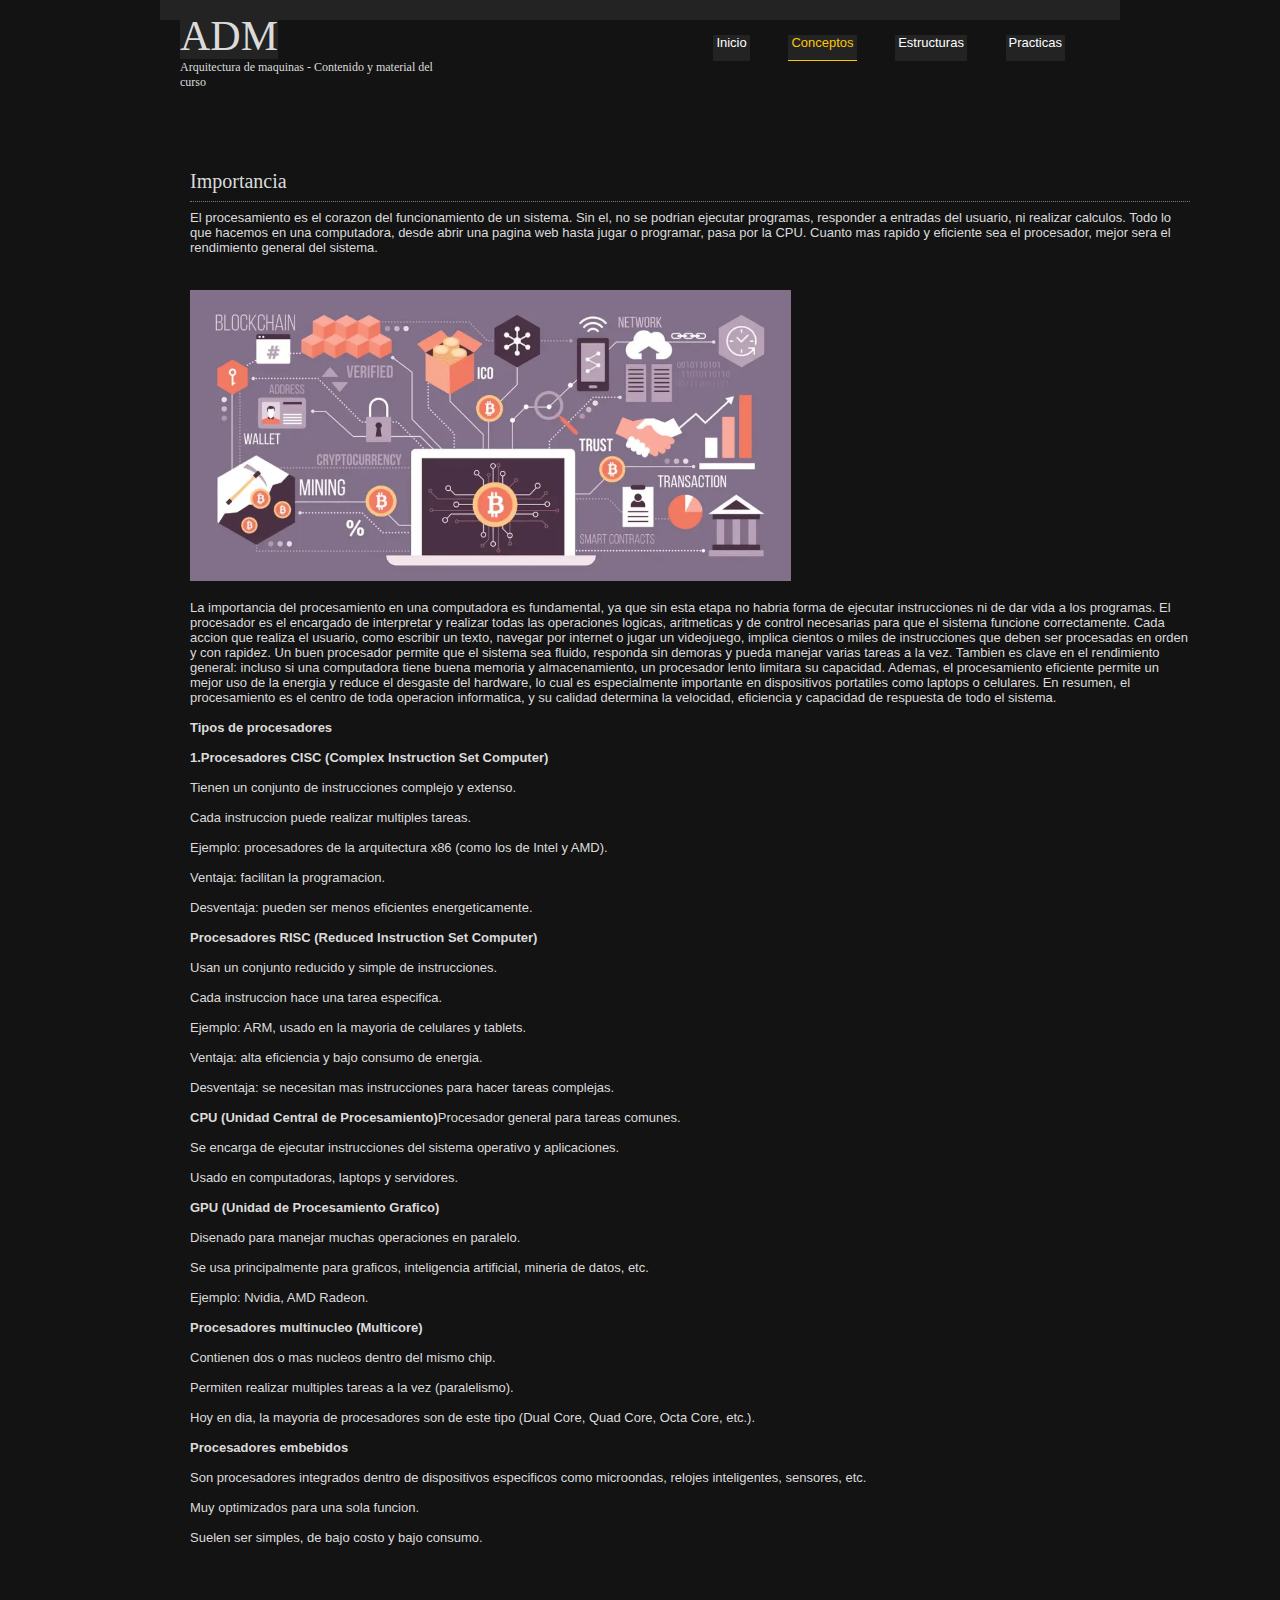
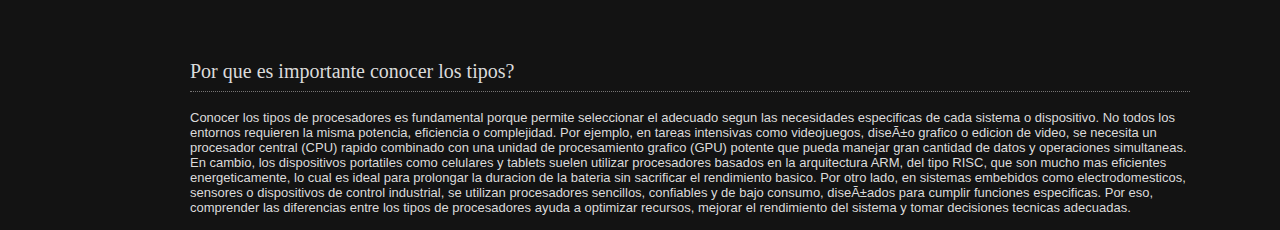
<file: procesamiento.html>
<!DOCTYPE html>
<html xmlns="http://www.w3.org/1999/xhtml">
<head>
<title>ADM</title>
<meta http-equiv="Content-Type" content="text/html; charset=iso-8859-1" />
<link rel="stylesheet" href="layout/styles/layout.css" type="text/css" />
</head>
<body id="top">
<div class="wrapper">
  <div id="header">
    <div id="logo">
      <h1><a href="index.html">ADM</a></h1>
      <p>Arquitectura de maquinas - Contenido y material del curso</p>
    </div>
    <div id="topnav">
  <ul>
    <li><a href="index.html">Inicio</a></li>
    <li class="active"><a href="conceptos.html">Conceptos</a></li>
    <li><a href="full-width.html">Estructuras</a></li>
    <li><a href="practicas.html">Practicas</a></li>
    
  </ul>
  
  <h1 style="position: absolute; top: 170px; left: 30px;
  width: 1000px;
  text-align: left;
  margin: 0;">Importancia</h1>
  <p style="position: absolute; top: 210px; left: 30px;
  width: 1000px;
  text-align: left;
  margin: 0;">El procesamiento es el corazon del funcionamiento de un sistema. 
  Sin el, no se podrian ejecutar programas, responder a entradas del usuario, ni realizar calculos. Todo lo que hacemos en una computadora, desde abrir una pagina web hasta jugar o programar, pasa por la CPU. Cuanto mas rapido y eficiente sea el procesador,
   mejor sera el rendimiento general del sistema.</p>
<img src="images/demo/procesdedatos.png"style="position: absolute; top: 290px; left: 30px;" alt="" />
<p style="position: absolute; top: 600px; left: 30px;
  width: 1000px;
  text-align: left;
  margin: 0;">La importancia del procesamiento en una computadora es fundamental, 
  ya que sin esta etapa no habria forma de ejecutar instrucciones ni de dar vida a los programas.
   El procesador es el encargado de interpretar y realizar todas las operaciones logicas, aritmeticas y de control necesarias para que el sistema funcione correctamente. Cada accion que realiza el usuario, como escribir un texto, navegar por internet o jugar un videojuego, implica cientos o miles de instrucciones que deben ser procesadas en orden y con rapidez. Un buen procesador permite que el sistema sea fluido, responda sin demoras y pueda manejar varias tareas a la vez. Tambien es clave en el rendimiento general: incluso si una computadora tiene buena memoria y almacenamiento, un procesador lento limitara su capacidad. Ademas, el procesamiento eficiente permite un mejor uso de la energia y reduce el desgaste del hardware, lo cual es especialmente importante en dispositivos portatiles como laptops o celulares. En resumen, el procesamiento es el centro de toda operacion informatica,
   y su calidad determina la velocidad, eficiencia y capacidad de respuesta de todo el sistema.<br><br>
<strong>Tipos de procesadores</strong><br><br><strong>1.Procesadores CISC (Complex Instruction Set Computer)
</strong><br><br>Tienen un conjunto de instrucciones complejo y extenso.<br><br>Cada instruccion puede realizar multiples tareas.
<br><br>Ejemplo: procesadores de la arquitectura x86 (como los de Intel y AMD).<br><br>Ventaja: facilitan la programacion.
<br><br>Desventaja: pueden ser menos eficientes energeticamente.<br><br><strong>Procesadores RISC (Reduced Instruction Set Computer)</strong><br><br>
Usan un conjunto reducido y simple de instrucciones.<br><br>Cada instruccion hace una tarea especifica.<br><br>Ejemplo: ARM, usado en la mayoria de celulares y tablets.
<br><br>Ventaja: alta eficiencia y bajo consumo de energia.<br><br>Desventaja: se necesitan mas instrucciones para hacer tareas complejas.
<br><br><strong> CPU (Unidad Central de Procesamiento)</strong>Procesador general para tareas comunes.<br><br>Se encarga de ejecutar instrucciones del sistema operativo y aplicaciones.
<br><br>Usado en computadoras, laptops y servidores.<br><br><strong>GPU (Unidad de Procesamiento Grafico)</strong><br><br>
Disenado para manejar muchas operaciones en paralelo.<br><br>Se usa principalmente para graficos, inteligencia artificial, mineria de datos, etc.
<br><br>Ejemplo: Nvidia, AMD Radeon.<br><br><strong>Procesadores multinucleo (Multicore)</strong><br><br>Contienen dos o mas nucleos dentro del mismo chip.
<br><br>Permiten realizar multiples tareas a la vez (paralelismo).<br><br>Hoy en dia, la mayoria de procesadores son de este tipo (Dual Core, Quad Core, Octa Core, etc.).
<br><br><strong> Procesadores embebidos</strong><br><br>Son procesadores integrados dentro de dispositivos especificos como microondas, relojes inteligentes, sensores, etc.
<br><br>Muy optimizados para una sola funcion.<br><br>Suelen ser simples, de bajo costo y bajo consumo.

</p>

<h1 style="position: absolute; top: 1660px; left: 30px;
  width: 1000px;
  text-align: left;
  margin: 0;">Por que es importante conocer los tipos?</h1>
  <p style="position: absolute; top: 1710px; left: 30px;
  width: 1000px;
  text-align: left;
  margin: 0;">
Conocer los tipos de procesadores es fundamental porque permite seleccionar el adecuado segun
 las necesidades especificas de cada sistema o dispositivo. No todos los entornos requieren la misma potencia, eficiencia o complejidad. Por ejemplo, en tareas intensivas como videojuegos, diseño grafico o edicion de video, se necesita un procesador central (CPU) rapido combinado con una unidad de procesamiento grafico (GPU) potente que pueda manejar gran cantidad de datos y operaciones simultaneas. En cambio, los dispositivos portatiles como celulares y tablets suelen utilizar procesadores basados en la arquitectura ARM, del tipo RISC, que son mucho mas eficientes energeticamente, lo cual es ideal para prolongar la duracion de la bateria sin sacrificar el rendimiento basico. Por otro lado, en sistemas embebidos como electrodomesticos, sensores o dispositivos de control industrial, se utilizan procesadores sencillos, confiables y de bajo consumo, diseñados para cumplir funciones especificas. Por eso, comprender las diferencias entre los tipos de procesadores ayuda a optimizar recursos, 
mejorar el rendimiento del sistema y tomar decisiones tecnicas adecuadas.<br><br></p>
    </div></div></div></body></html>
</file>
<file: layout/styles/layout.css>
@charset "utf-8";
@import url("navi.css");
@import url("forms.css");
@import url("tables.css");

html{overflow-y:scroll;}
body{margin:0; padding:0; font-size:12px; font-family:verdana, Arial, Helvetica, sans-serif; color:#dbdada; background-color:#131313;}

.justify{text-align:justify;}
.bold{font-weight:bold;}
.center{text-align:center;}
.right{text-align:right;}
.nostart{margin:0; padding:0; list-style-type:none;}

.clear{clear:both;}
br.clear{clear:both; margin-top:-15px;}

a{outline:none; text-decoration:none;}

.fl_left, .imgl{float:left;}
.fl_right, .imgr{float:right;}

img{display:block; margin:0; padding:0; border:0;}
.imgl, .imgr{border:1px solid #999999; padding:5px;}
.imgl{margin:0 8px 8px 0; clear:left;}
.imgr{margin:0 0 8px 8px; clear:right;}

/* ----------------------------------------------Wrapper------------------------------------- */

div.wrapper{display:block; width:100%; margin:0; padding:0; text-align:left;}
div.wrapper h1, div.wrapper h2, div.wrapper h3, div.wrapper h4, div.wrapper h5, div.wrapper h6{margin:0; padding:0 0 8px 0; font-size:20px; font-weight:normal; font-family:Georgia, "Times New Roman", Times, serif; border-bottom:1px dotted #777575;}

/* ----------------------------------------------Generalise------------------------------------- */

#header, #intro, #latest, #breadcrumb, #container, #footer, #copyright{display:block; position:relative; width:960px; margin:0 auto;}

/* ----------------------------------------------Header------------------------------------- */

#header{display:block; position:relative; width:920px; margin:0 auto; padding:5px 20px 15px 20px; color:#DBDBDB; background-color:#232323; font-family:Georgia, "Times New Roman", Times, serif;}
#header #logo{display:block; float:left; width:260px; margin-top:7px;}
#header #logo h1, #header #logo p{margin:0; padding:0; line-height:normal;}
#header #logo h1{margin:0; padding:0; font-size:42px; border:none; text-transform:uppercase;}
#header h1 a{color:#DBDBDB; background-color:#232323;}

/* ----------------------------------------------BreadCrumb------------------------------------- */

#breadcrumb{padding:30px 0; border-bottom:1px dotted #dad8d8;}
#breadcrumb a{color:#FDC609; background-color:#131313;}
#breadcrumb ul{margin:0; padding:0; list-style:none;}
#breadcrumb ul li{display:inline;}
#breadcrumb ul li.current a{text-decoration:underline;}

/* ----------------------------------------------Latest------------------------------------- */

#latest{padding:20px 0 0 0;}
#latest .fl_left{display:block; float:left; width:575px; height:300px;}
#latest .fl_right{display:block; float:right; width:360px; height:280px; padding:10px; color:#817f7f; background-color:#FDC609;}
#latest .fl_right h2, #latest .fl_right p{margin:0 0 12px 0; padding:0; border:none; line-height:normal;}
#latest .fl_right h2{font-size:30px;}
#latest .fl_right p{line-height:2.2em;}
#latest .fl_right ul{margin:0; padding:0; list-style:none;}
#latest ul li{display:block; float:left; width:100px; height:100px; margin:0 15px 0 0; padding:4px; border:1px solid #333333;}
#latest ul li.last{margin-right:0;}

/* ----------------------------------------------Intro------------------------------------- */

#intro{padding:25px 0 15px 0;}
#intro ul{margin:0; padding:0; list-style:none;}
#intro li{display:block; float:left; width:300px; margin:0 30px 0 0; padding:0;}
#intro li.last{margin-right:0;}
#intro h2, #intro p, #intro img, #intro div{margin:0 0 20px 0; padding:0;}
#intro h2{padding-bottom:8px; color:#FFFFFF; background-color:#131313;}
#intro div.imgholder{display:block; width:300px;}
#intro div.imgholder img{margin:0; padding:0; border:none;}
#intro p.readmore{margin:0;}
#intro p.readmore a{padding:5px 15px; font-weight:bold; color:#FDC609; background-color:#1E1E1E;}

/* ----------------------------------------------Content------------------------------------- */

#container{padding:30px 0; line-height:1.4em; color:#525252; background-color:#131313;}
#container a{color:#FDC609; background-color:#131313;}
#container h1, #container h2, #container h3, #container h4, #container h5, #container h6{margin-bottom:20px; padding-bottom:8px; border-bottom:1px dotted #999999;}
#content{display:block; float:left; width:600px;}

/* Comments */

#comments{margin-bottom:40px;}
#comments .commentlist{margin:0; padding:0;}
#comments .commentlist ul{margin:0; padding:0; list-style:none;}
#comments .commentlist li.comment_odd, #comments .commentlist li.comment_even{margin:0 0 10px 0; padding:15px; list-style:none;}
#comments .commentlist li.comment_odd{color:#CCCCCC; background-color:#333333;}
#comments .commentlist li.comment_odd a{color:#FDC609; background-color:#333333;}
#comments .commentlist li.comment_even{color:#CCCCCC; background-color:#1E1E1E;}
#comments .commentlist li.comment_even a{color:#FDC609; background-color:#1E1E1E;}
#comments .commentlist .author .name{font-weight:bold;}
#comments .commentlist .submitdate{font-size:smaller;}
#comments .commentlist p{margin:10px 5px 10px 0; padding:0; font-weight:normal; text-transform:none;}
#comments .commentlist li .avatar{float:right; border:1px solid #EEEEEE; margin:0 0 0 10px;}

/* ----------------------------------------------Column------------------------------------- */

#column{display:block; float:right; width:300px;}
.flickrbox ul{margin:0; padding:0; list-style:none;}
.flickrbox li{display:block; float:left; width:80px; height:80px; margin:0 15px 15px 0; padding:4px; border:1px solid #666666;}
.flickrbox li.last{margin-right:0;}
#column .holder, #column #featured{display:block; width:300px; margin-bottom:20px;}
#column .holder p{line-height:1.6em;}
#column h2{font-size:20px;}
#column .holder h2.title{display:block; width:100%; height:65px; margin:0; padding:15px 0 0 0; font-size:20px; line-height:normal; border-bottom:1px dashed #666666;}
#column .holder h2.title img{float:left; margin:-15px 8px 0 0; padding:5px; border:1px solid #666666;}
#column .holder p.readmore{display:block; width:100%; font-weight:bold; text-align:right; line-height:normal;}
#column div.imgholder{display:block; width:290px; margin:0 0 10px 0; padding:4px; border:1px solid #666666;}

/* Featured Block */

#column #featured a{color:#FDC609; background-color:#1F1F1F;}
#column #featured ul, #column #featured h2, #column #featured p{margin:0; padding:0; list-style:none;}
#column #featured li{display:block; width:250px; margin:0; padding:20px 25px; color:#666666; background-color:#1F1F1F;}
#column #featured li p{line-height:1.6em;}
#column #featured li p.imgholder{display:block; width:240px; height:90px; margin:20px 0 15px 0; padding:4px; color:#666666; background-color:#333333; border:1px solid #666666;}
#column #featured li h2{margin:0; padding:0 0 14px 0; font-size:20px; font-weight:normal; font-family:Georgia, "Times New Roman", Times, serif; color:#666666; background-color:#1F1F1F; line-height:normal; border-bottom:1px dashed #666666;}
#column #featured p.readmore{display:block; width:100%; margin-top:15px; font-weight:bold; text-align:right; line-height:normal;}
#column #latestnews{display:block; width:100%; margin:0; padding:0; list-style:none;}
#column #latestnews li{display:block; margin:0 0 20px 0; padding:0 0 15px 0; border-bottom:1px dotted #999999;}
#column #latestnews li.last{margin-bottom:0;}
#column #latestnews p{margin:0 0 5px 0; padding:0;}
#column #latestnews p.readmore{margin:0; padding:0;}
#column #latestnews .imgl{margin:0 10px 10px 0; padding:4px;}

/* ----------------------------------------------Footer------------------------------------- */

#footer{display:block; position:relative; width:920px; margin:0 auto; padding:20px; color:#98989A; background-color:#232323;}
#footer a{color:#FDC609; background-color:#232323;}
#footer h2{margin-bottom:10px; border-bottom-color:#98989A;}
#footer p, #footer ul, #footer a{margin:0; padding:0; font-weight:normal; list-style:none; line-height:normal;}
#footer .footbox{display:block; float:right; width:190px; margin:0 0 0 15px; padding:0;}
#footer li{margin-bottom:3px;}
#footer .last{margin:0;}
#newsletter{display:block; float:left; width:300px;}



#copyright{display:block; position:relative; width:920px; margin:0 auto; padding:20px; color:#525252; background-color:#1F1F1F;}
#copyright a{color:#525252; background-color:#1F1F1F;}
#copyright p{margin:0; padding:0;}

.mini-img {
  width: 100px;
  height: 100px;
  object-fit: cover; /* Para mantener proporciones agradables si las imágenes son desiguales */
}


#conceptos {
  position: absolute;
  top: 150px;      /* Ajusta este valor para bajarlo más */
  left: 20px;      /* Pegado a la izquierda */
  color: #FDC609;
  background-color: #131313;
  font-size: 18px;
  padding: 10px;
}

#texto{
  position: absolute;
  top: 230px;
  left: 30px;
}

#foto1{
  position: absolute;
  top: 280px;
  left: 30px;;
}

#parrafomicro{
  position: absolute;
  top: 495px;
  left: 30px;
}
#parrafomicro2{
  position: absolute;
  top: 535px;
  left: 30px;
  width: 1000px;
  text-align: left;
  margin: 0;
}
#foto2{
  position: absolute;
  top: 280px;
  left: 30px;;
  width: 300;
  height: 200;
}

.btn-descarga {
  display: inline-block;
  padding: 10px 20px;
  background-color: #817e7e;  
  color: #000000;          
  border-radius: 8px;
  text-decoration: none;
  font-weight: bold;
  transition: background-color 0.3s ease;
}

.btn-descarga:hover {
  background-color: #726969;  /* Más oscuro al pasar el mouse */
  color: #000;
}
</file>
